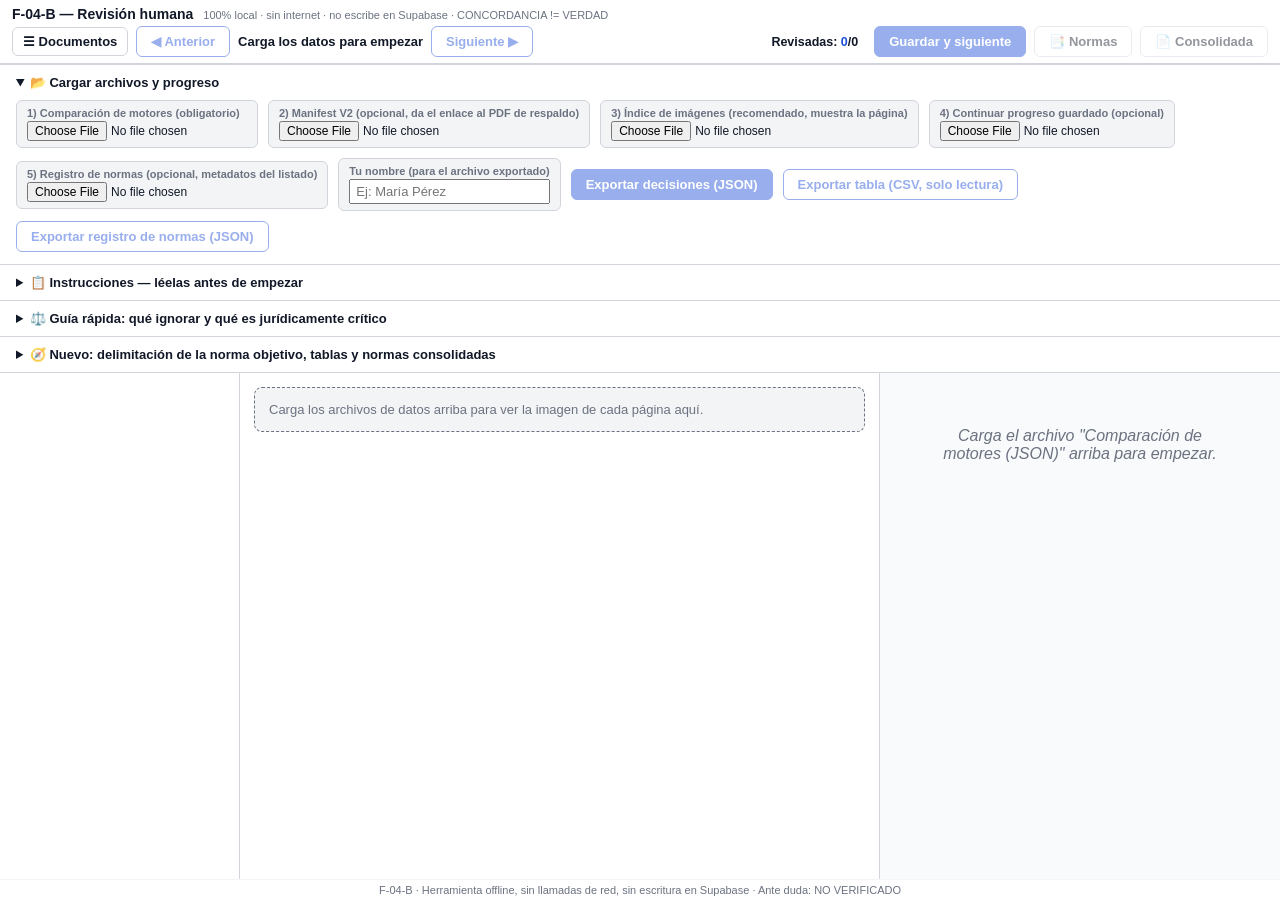
<file: herramientas/f04b_revision_humana.html>
<!DOCTYPE html>
<html lang="es">
<head>
<meta charset="UTF-8">
<meta name="viewport" content="width=device-width, initial-scale=1.0">
<title>F-04-B — Revisión humana (golden) — SOLO LECTURA / SIN INTERNET</title>
<style>
  :root {
    --azul: #1d4ed8;
    --azul-claro: #eff6ff;
    --verde: #15803d;
    --verde-claro: #f0fdf4;
    --rojo: #b91c1c;
    --rojo-claro: #fef2f2;
    --gris: #6b7280;
    --gris-claro: #f3f4f6;
    --borde: #d1d5db;
    --texto: #111827;
    --amarillo-claro: #fffbeb;
    --amarillo: #92400e;
    --fuente-cajas: 12px;
  }
  * { box-sizing: border-box; }
  html, body { height: 100%; margin: 0; }
  body {
    display: flex; flex-direction: column; overflow: hidden;
    font-family: -apple-system, Segoe UI, Roboto, Arial, sans-serif;
    color: var(--texto);
    background: #f9fafb;
  }
  pre, textarea, code, .mono { font-family: Consolas, "Courier New", monospace; }
  button {
    cursor: pointer; border: 1px solid var(--azul); background: var(--azul);
    color: white; padding: 7px 14px; border-radius: 6px; font-size: 13px; font-weight: 600;
    white-space: nowrap;
  }
  button.secundario { background: white; color: var(--azul); }
  button.gris { background: white; color: var(--texto); border-color: var(--borde); }
  button:disabled { opacity: 0.45; cursor: not-allowed; }
  button:hover:not(:disabled) { filter: brightness(1.08); }

  /* ---------- Barra superior compacta (siempre visible) ---------- */
  header {
    flex: 0 0 auto; background: white; border-bottom: 2px solid var(--borde);
    padding: 6px 12px;
  }
  header .fila-titulo { display: flex; align-items: baseline; gap: 10px; margin-bottom: 4px; }
  header .fila-titulo .titulo-app { font-weight: 800; font-size: 14px; }
  header .fila-titulo .sub-app { color: var(--gris); font-size: 11px; }
  header .fila-nav { display: flex; flex-wrap: wrap; align-items: center; gap: 8px; }
  header .fila-nav .nav-doc-info { font-size: 13px; font-weight: 700; min-width: 160px; }
  header .fila-nav .separador-nav { flex: 1 1 auto; }
  header .fila-nav .progreso { font-size: 12.5px; font-weight: 600; }
  header .fila-nav .progreso .n { color: var(--azul); }
  header .fila-nav .estado-imagenes { font-size: 11.5px; color: var(--gris); }
  #btn-toggle-sidebar { padding: 6px 10px; }

  /* ---------- Paneles plegables (informacion secundaria) ---------- */
  details.panel {
    flex: 0 0 auto;
    background: white; border-bottom: 1px solid var(--borde);
    padding: 6px 16px;
    max-height: 40vh; overflow-y: auto;
  }
  details.panel > summary { cursor: pointer; font-weight: 700; font-size: 13px; padding: 4px 0; }
  details.panel table { width: 100%; border-collapse: collapse; margin-top: 8px; font-size: 13px; }
  details.panel table th, details.panel table td {
    border: 1px solid var(--borde); padding: 6px 8px; text-align: left; vertical-align: top;
  }
  details.panel table th { background: var(--gris-claro); }
  .critico { color: var(--rojo); font-weight: 700; }
  .no-critico { color: var(--verde); }
  .barra-carga { display: flex; flex-wrap: wrap; gap: 10px; align-items: center; padding: 6px 0; }
  .barra-carga .grupo {
    display: flex; flex-direction: column; gap: 2px;
    border: 1px solid var(--borde); border-radius: 6px; padding: 6px 10px;
    background: var(--gris-claro);
  }
  .barra-carga label { font-size: 11px; font-weight: 600; color: var(--gris); }
  .barra-carga input[type=file] { font-size: 12px; max-width: 220px; }
  .barra-carga input[type=text] { font-size: 13px; padding: 3px 5px; }

  /* ---------- Layout principal: sidebar | imagen | panel derecho ---------- */
  main.layout { flex: 1 1 auto; min-height: 0; display: flex; overflow: hidden; }

  #sidebar {
    flex: 0 0 240px; width: 240px; overflow-y: auto;
    border-right: 1px solid var(--borde); background: white;
  }
  #sidebar.colapsado { flex: 0 0 0; width: 0; overflow: hidden; border: none; }
  #sidebar .fila-doc {
    padding: 8px 10px; border-bottom: 1px solid var(--gris-claro); cursor: pointer;
    font-size: 12.5px; display: flex; gap: 8px; align-items: flex-start;
  }
  #sidebar .fila-doc:hover { background: var(--azul-claro); }
  #sidebar .fila-doc.activa { background: var(--azul-claro); border-left: 4px solid var(--azul); }
  #sidebar .punto {
    width: 10px; height: 10px; border-radius: 50%; margin-top: 3px; flex: 0 0 10px;
    background: var(--gris);
  }
  #sidebar .punto.revisada { background: var(--verde); }
  #sidebar .clave-doc { font-weight: 600; word-break: break-all; }
  #sidebar .badge-estado { font-size: 10.5px; color: var(--gris); display: block; margin-top: 2px; }

  #panel-imagen {
    flex: 0 0 50%; max-width: 52%; min-width: 30%; height: 100%;
    display: flex; flex-direction: column; background: white; border-right: 1px solid var(--borde);
  }
  #panel-imagen .controles-imagen {
    flex: 0 0 auto; display: flex; flex-wrap: wrap; gap: 8px; align-items: center;
    background: var(--azul-claro); padding: 6px 10px; font-size: 12.5px;
  }
  #panel-imagen .controles-imagen button { padding: 4px 10px; font-size: 12px; }
  #panel-imagen .nivel-zoom { font-weight: 700; min-width: 42px; text-align: center; }
  #panel-imagen .contenedor-scroll-imagen {
    flex: 1 1 auto; overflow: auto; background: #52525b; text-align: center; padding: 10px;
  }
  #panel-imagen .contenedor-scroll-imagen img { display: inline-block; max-width: none; }
  .sin-imagen-aviso {
    border: 1px dashed var(--gris); border-radius: 8px; padding: 14px; margin: 14px;
    color: var(--gris); font-size: 13px; background: var(--gris-claro);
  }

  #panel-derecho { flex: 1 1 50%; min-width: 30%; height: 100%; overflow-y: auto; padding: 14px 16px 0 16px; }
  #panel-derecho .vacio { color: var(--gris); font-style: italic; padding: 40px; text-align: center; }
  .cabecera-pagina h2 { margin: 0 0 4px 0; font-size: 16px; }
  .meta-linea { font-size: 12.5px; color: var(--gris); margin-bottom: 4px; }
  .meta-linea a { color: var(--azul); }
  .badges { display: flex; flex-wrap: wrap; gap: 6px; margin: 6px 0 12px 0; }
  .badge {
    display: inline-block; padding: 2px 9px; border-radius: 999px; font-size: 11.5px; font-weight: 700;
    border: 1px solid var(--borde); background: var(--gris-claro);
  }
  .badge.estado-CONCORDANCIA_AUTOMATICA_ALTA { background: var(--verde-claro); color: var(--verde); border-color: var(--verde); }
  .badge.estado-DISCREPANCIA_ENTRE_FUENTES { background: var(--rojo-claro); color: var(--rojo); border-color: var(--rojo); }
  .badge.estado-REQUIERE_REVISION_HUMANA { background: var(--amarillo-claro); color: var(--amarillo); border-color: var(--amarillo); }
  .badge.estado-COMPARACION_INCOMPLETA,
  .badge.estado-PDF_NO_DESCARGABLE,
  .badge.estado-PAGINA_FUERA_DEL_PDF { background: var(--gris-claro); color: var(--gris); }

  details.panel-interno {
    border: 1px solid var(--borde); border-radius: 8px; padding: 6px 10px; margin-bottom: 10px;
    background: #fffef7; font-size: 13px;
  }
  details.panel-interno > summary { cursor: pointer; font-weight: 700; padding: 4px 0; }
  details.panel-interno ul { margin: 4px 0 0 18px; padding: 0; }
  .tabla-pares { width: 100%; border-collapse: collapse; font-size: 12.5px; margin-top: 8px; }
  .tabla-pares th, .tabla-pares td { border: 1px solid var(--borde); padding: 5px 7px; text-align: left; }
  .tabla-pares th { background: var(--gris-claro); }
  .si-critico { color: var(--rojo); font-weight: 700; }

  #bloque-diferencias {
    border: 2px solid var(--rojo); background: var(--rojo-claro); border-radius: 8px;
    padding: 10px 12px; margin-bottom: 14px;
  }
  .titulo-diferencias { font-weight: 800; color: var(--rojo); margin-bottom: 6px; font-size: 13px; }
  .titulo-diferencias small { font-weight: 500; color: var(--texto); }
  .grupo-diferencia { margin: 4px 0; font-size: 12.5px; }
  .etiqueta-categoria { font-weight: 700; margin-right: 6px; }
  .chip-diferencia {
    background: white; color: var(--rojo); border: 1px solid var(--rojo); border-radius: 6px;
    padding: 2px 8px; font-size: 12px; font-weight: 600; display: inline-block; margin: 2px 4px 2px 0;
  }
  .sin-diferencias {
    border: 1px solid var(--verde); background: var(--verde-claro); color: var(--verde);
    border-radius: 8px; padding: 10px 12px; margin-bottom: 14px; font-size: 13px;
  }

  .fila-fuentes-titulo { display: flex; align-items: center; gap: 8px; margin: 6px 0; }
  .fila-fuentes-titulo label.etiqueta { margin: 0; }
  .ajuste-fuente { display: flex; align-items: center; gap: 4px; margin-left: auto; }
  .ajuste-fuente button { padding: 2px 9px; font-size: 12px; }
  .grid-fuentes { display: grid; grid-template-columns: 1fr 1fr; gap: 10px; margin-bottom: 14px; }
  @media (max-width: 900px) { .grid-fuentes { grid-template-columns: 1fr; } }
  .caja-texto { border: 1px solid var(--borde); border-radius: 8px; overflow: hidden; background: white; }
  .caja-texto .cabecera-caja {
    display: flex; justify-content: space-between; align-items: center;
    background: var(--gris-claro); padding: 5px 9px; font-size: 12.5px; font-weight: 700;
  }
  .caja-texto .cabecera-caja button { padding: 3px 8px; font-size: 11px; }
  .caja-texto pre {
    margin: 0; padding: 8px 9px; max-height: 260px; overflow: auto; font-size: var(--fuente-cajas);
    white-space: pre-wrap; word-break: break-word;
  }
  .caja-texto .vacio-motor { color: var(--gris); font-style: italic; padding: 8px 9px; font-size: 12px; }

  .bloque-decision {
    border: 2px solid var(--azul); border-radius: 8px; padding: 12px; background: var(--azul-claro);
    margin-bottom: 14px;
  }
  .bloque-decision .opcion { display: block; margin: 6px 0; font-size: 13.5px; }
  .bloque-decision .opcion small { color: var(--gris); display: block; margin-left: 24px; }
  textarea#golden_text { width: 100%; min-height: 140px; font-size: 13px; padding: 8px; border: 1px solid var(--borde); border-radius: 6px; }
  textarea#observaciones { width: 100%; min-height: 50px; font-size: 13px; padding: 8px; border: 1px solid var(--borde); border-radius: 6px; }
  label.etiqueta { font-weight: 700; font-size: 13px; display: block; margin: 10px 0 4px 0; }
  .aviso-vacio-golden { color: var(--amarillo); font-size: 12.5px; margin-top: 4px; }

  #barra-pie-derecho {
    position: sticky; bottom: 0; left: 0; right: 0;
    background: white; border-top: 2px solid var(--azul);
    margin: 14px -16px 0 -16px; padding: 10px 16px;
    display: flex; gap: 10px; align-items: center; flex-wrap: wrap;
  }

  footer { flex: 0 0 auto; text-align: center; color: var(--gris); font-size: 11px; padding: 4px; background: white; border-top: 1px solid var(--gris-claro); }

  @media (max-width: 1200px) {
    body { overflow: auto; height: auto; }
    main.layout { flex-direction: column; height: auto; overflow: visible; }
    #sidebar { flex: 0 0 auto; width: auto; height: 180px; }
    #sidebar.colapsado { height: 0; }
    #panel-imagen { flex: 0 0 auto; max-width: 100%; height: 60vh; border-right: none; border-bottom: 1px solid var(--borde); }
    #panel-derecho { flex: 1 1 auto; height: auto; overflow-y: visible; }
  }

  /* ---------- F-04-B.3: delimitación de norma / segmentación / tablas / normas / consolidada ---------- */
  .panel-seccion {
    border: 1px solid var(--borde); border-radius: 8px; padding: 10px 12px; margin-bottom: 14px; background: white;
  }
  .panel-seccion > .titulo-seccion { font-weight: 800; font-size: 13.5px; margin-bottom: 8px; display: flex; align-items: center; gap: 8px; }
  .panel-seccion .ayuda { font-weight: 500; color: var(--gris); font-size: 11.5px; }
  select.select-clasificacion, select.select-tabla, input.input-corto {
    font-size: 13px; padding: 4px 6px; border: 1px solid var(--borde); border-radius: 6px;
  }
  .fila-campo { display: flex; flex-wrap: wrap; gap: 10px; align-items: center; margin: 6px 0; }
  .fila-campo > label { font-size: 12.5px; font-weight: 600; color: var(--gris); display: flex; flex-direction: column; gap: 3px; }
  .badge-clasificacion {
    display: inline-block; padding: 2px 9px; border-radius: 999px; font-size: 11.5px; font-weight: 700;
    border: 1px solid var(--azul); background: var(--azul-claro); color: var(--azul);
  }
  .badge-multinorma { border-color: var(--amarillo); background: var(--amarillo-claro); color: var(--amarillo); }
  .badge-sin-contenido { border-color: var(--gris); background: var(--gris-claro); color: var(--gris); }
  .aviso-multinorma {
    border: 1px solid var(--amarillo); background: var(--amarillo-claro); color: var(--amarillo);
    border-radius: 8px; padding: 8px 10px; margin: 8px 0; font-size: 12.5px;
  }
  textarea.excluido { border-color: var(--gris); background: #fafafa; }
  textarea.campo-chico { width: 100%; min-height: 44px; font-size: 12.5px; padding: 6px; border: 1px solid var(--borde); border-radius: 6px; }
  .grid-segmentacion { display: grid; grid-template-columns: 1fr; gap: 8px; }
  .cabecera-caja .fila-botones-caja { display: flex; gap: 4px; }
  .cabecera-caja .fila-botones-caja button { padding: 3px 7px; font-size: 10.5px; }
  label.chk-linea { font-weight: 600; font-size: 12.5px; display: flex; align-items: center; gap: 6px; margin: 6px 0; }

  /* tablas */
  .contenedor-tabla { border: 1px solid var(--borde); border-radius: 8px; padding: 8px; margin-bottom: 12px; background: #fcfcfd; }
  .cabecera-tabla-meta { display: flex; flex-wrap: wrap; gap: 8px; align-items: center; margin-bottom: 6px; }
  .cabecera-tabla-meta input, .cabecera-tabla-meta select { font-size: 12px; padding: 3px 5px; border: 1px solid var(--borde); border-radius: 5px; }
  .cabecera-tabla-meta input.input-table-id { width: 110px; }
  .cabecera-tabla-meta input.input-parte { width: 55px; }
  .barra-herramientas-tabla { display: flex; flex-wrap: wrap; gap: 6px; margin: 6px 0 8px 0; }
  .barra-herramientas-tabla button { padding: 4px 8px; font-size: 11.5px; }
  .scroll-tabla-editable { overflow: auto; max-width: 100%; }
  table.tabla-editable { border-collapse: collapse; font-size: 12.5px; }
  table.tabla-editable td.celda-editable, table.tabla-editable th.celda-editable {
    border: 1px solid var(--borde); padding: 2px; vertical-align: top; position: relative; min-width: 90px;
  }
  table.tabla-editable th.celda-editable, table.tabla-editable td.celda-editable.es-encabezado { background: var(--azul-claro); }
  table.tabla-editable .celda-hueco { border: 1px dashed var(--rojo); background: var(--rojo-claro); min-width: 40px; }
  .entrada-celda {
    width: 100%; min-width: 88px; min-height: 30px; border: none; resize: vertical; font-size: 12.5px;
    font-family: inherit; padding: 14px 4px 3px 18px; background: transparent;
  }
  .entrada-celda:focus { outline: 2px solid var(--azul); background: white; }
  .chk-celda { position: absolute; top: 2px; left: 2px; z-index: 2; }
  .fila-notas-tabla { margin-top: 6px; }
  .fila-notas-tabla textarea { width: 100%; min-height: 34px; font-size: 12px; padding: 5px; border: 1px solid var(--borde); border-radius: 6px; }
  .sin-tablas-pagina { color: var(--gris); font-style: italic; font-size: 12.5px; padding: 6px 0; }

  /* vistas de pantalla completa (Normas / Consolidada) */
  .vista-overlay { flex: 1 1 auto; min-height: 0; overflow-y: auto; background: white; padding: 14px 18px; }
  .barra-vista { display: flex; align-items: center; gap: 10px; margin-bottom: 12px; flex-wrap: wrap; }
  .barra-vista h2 { margin: 0; font-size: 16px; flex: 1 1 auto; }
  table.tabla-normas { width: 100%; border-collapse: collapse; font-size: 12.5px; }
  table.tabla-normas th, table.tabla-normas td { border: 1px solid var(--borde); padding: 6px 7px; text-align: left; vertical-align: top; }
  table.tabla-normas th { background: var(--gris-claro); position: sticky; top: 0; }
  table.tabla-normas input, table.tabla-normas select, table.tabla-normas textarea {
    width: 100%; font-size: 12px; padding: 3px 4px; border: 1px solid var(--borde); border-radius: 4px; font-family: inherit;
  }
  table.tabla-normas tr.fila-norma:hover { background: var(--azul-claro); }
  .barra-progreso-norma { background: var(--gris-claro); border-radius: 999px; overflow: hidden; height: 8px; width: 100px; }
  .barra-progreso-norma > div { background: var(--verde); height: 100%; }
  .estado-select.PENDIENTE { color: var(--gris); }
  .estado-select.EN_PROCESO { color: var(--azul); }
  .estado-select.REQUIERE_REVISION { color: var(--amarillo); }
  .estado-select.VALIDADO, .estado-select.FINALIZADO { color: var(--verde); }
  .caja-consolidada {
    border: 1px solid var(--borde); border-radius: 8px; padding: 10px; background: #fdfdfd; white-space: pre-wrap;
    font-family: Consolas, "Courier New", monospace; font-size: 12.5px; max-height: 60vh; overflow: auto;
  }
  .aviso-copiado { color: var(--verde); font-weight: 700; font-size: 12px; margin-left: 8px; }
  .selector-norma { font-size: 13px; padding: 4px 8px; border: 1px solid var(--borde); border-radius: 6px; }
  .tabla-reconstruida-parte { border: 1px dashed var(--borde); border-radius: 6px; padding: 6px; margin: 6px 0; }
</style>
</head>
<body>

<header>
  <div class="fila-titulo">
    <span class="titulo-app">F-04-B — Revisión humana</span>
    <span class="sub-app">100% local · sin internet · no escribe en Supabase · CONCORDANCIA != VERDAD</span>
  </div>
  <div class="fila-nav">
    <button id="btn-toggle-sidebar" class="gris" title="Mostrar/ocultar lista de documentos">☰ Documentos</button>
    <button id="btn-anterior" class="secundario" disabled>◀ Anterior</button>
    <span class="nav-doc-info" id="nav-doc-info">Carga los datos para empezar</span>
    <button id="btn-siguiente" class="secundario" disabled>Siguiente ▶</button>
    <span class="separador-nav"></span>
    <span class="progreso">Revisadas: <span class="n" id="contador-revisadas">0</span>/<span id="contador-total">0</span></span>
    <span class="estado-imagenes" id="estado-imagenes"></span>
    <button id="btn-guardar-nav" disabled>Guardar y siguiente</button>
    <button id="btn-ver-normas" class="gris" disabled title="Administrar el listado de normas">📑 Normas</button>
    <button id="btn-ver-consolidada" class="gris" disabled title="Ver el golden consolidado de una norma">📄 Consolidada</button>
  </div>
</header>

<details class="panel" id="panel-carga" open>
  <summary>📂 Cargar archivos y progreso</summary>
  <div class="barra-carga">
    <div class="grupo">
      <label>1&#41; Comparación de motores (obligatorio)</label>
      <input type="file" id="input-comparacion" accept=".json">
    </div>
    <div class="grupo">
      <label>2&#41; Manifest V2 (opcional, da el enlace al PDF de respaldo)</label>
      <input type="file" id="input-manifest" accept=".json">
    </div>
    <div class="grupo">
      <label>3&#41; Índice de imágenes (recomendado, muestra la página)</label>
      <input type="file" id="input-indice-imagenes" accept=".json">
    </div>
    <div class="grupo">
      <label>4&#41; Continuar progreso guardado (opcional)</label>
      <input type="file" id="input-progreso" accept=".json">
    </div>
    <div class="grupo">
      <label>5&#41; Registro de normas (opcional, metadatos del listado)</label>
      <input type="file" id="input-normas" accept=".json">
    </div>
    <div class="grupo">
      <label>Tu nombre (para el archivo exportado)</label>
      <input type="text" id="nombre-revisor" placeholder="Ej: María Pérez">
    </div>
    <button id="btn-exportar-json" disabled>Exportar decisiones (JSON)</button>
    <button id="btn-exportar-csv" class="secundario" disabled>Exportar tabla (CSV, solo lectura)</button>
    <button id="btn-exportar-normas" class="secundario" disabled>Exportar registro de normas (JSON)</button>
  </div>
</details>

<details class="panel" id="panel-instrucciones">
  <summary>📋 Instrucciones — léelas antes de empezar</summary>
  <p><strong>Qué es esto:</strong> por cada página de la muestra, el sistema ya extrajo el texto con 4 fuentes distintas
  (lo que ya estaba guardado, y 3 lecturas frescas: PyMuPDF, pdfplumber y Tesseract/OCR). Ninguna de esas 4 fuentes se
  considera "la verdad" todavía. Tu trabajo es decidir, mirando la imagen de la página a la izquierda, cuál de esas 4 es
  correcta &mdash;o si ninguna lo es, escribir tú el texto correcto&mdash; y dejar ese texto como <code>golden_text</code>: la
  transcripción validada por un humano.</p>
  <p><strong>Pasos por cada página:</strong></p>
  <ol>
    <li>La imagen de la página permanece siempre visible a la izquierda mientras trabajas a la derecha &mdash;no hace
      falta desplazarte para volver a verla. Usa "+"/"−" para acercar o alejar, "Ajustar ancho"/"100%" para cambiar el
      encuadre, o "Abrir imagen a tamaño completo" para verla al máximo detalle en una pestaña nueva.</li>
    <li>Lee las 4 cajas de texto (guardado, PyMuPDF, pdfplumber, Tesseract) y compáralas contra la imagen.</li>
    <li>Revisa el bloque rojo "DIFERENCIAS A REVISAR": marca en qué NO coinciden los motores en los puntos jurídicamente
      más sensibles. Es una ayuda para saber dónde mirar con más cuidado &mdash;no es una verificación.</li>
    <li>Marca una decisión y ajusta el texto en <code>golden_text</code> hasta que sea exactamente lo que dice la imagen.</li>
    <li>Haz clic en "Guardar y siguiente" (arriba o al pie del panel derecho). Avanza automáticamente a la página
      siguiente.</li>
  </ol>
  <p><strong>Las 5 decisiones posibles:</strong></p>
  <ul>
    <li><b>CORRECTO_ALMACENADO</b>: el texto que YA estaba guardado en el sistema es correcto tal cual está.</li>
    <li><b>CORRECTO_PYMUPDF</b>: el texto de PyMuPDF es correcto tal cual está.</li>
    <li><b>CORRECTO_PDFPLUMBER</b>: el texto de pdfplumber es correcto tal cual está.</li>
    <li><b>CORRECTO_TESSERACT</b>: el texto de Tesseract (OCR) es correcto tal cual está.</li>
    <li><b>NINGUNO_TRANSCRIBIR_MANUAL</b>: ninguna de las 4 fuentes es correcta tal cual &mdash;tuviste que escribir o
      corregir el texto tú misma/o.</li>
  </ul>
  <p>Cada caja de texto tiene un botón "Usar como golden": solo copia el texto como punto de partida para que lo
  edites, <u>no marca ninguna decisión por sí solo</u>. La decisión siempre la eliges tú a mano, aparte.</p>
  <p><strong>Guardar tu trabajo &mdash; muy importante:</strong> este archivo HTML puede o no recordar tu avance si cierras
  el navegador. La única forma <u>garantizada</u> de no perder tu trabajo es hacer clic en <b>"Exportar decisiones
  (JSON)"</b> y guardar ese archivo. Si vuelves otro día, vuelve a cargar los archivos 1-3 igual que la primera vez, y
  además carga en el punto <b>4) Continuar progreso guardado</b> el último JSON que exportaste.</p>
  <p><strong>Cuando termines (o para entregar un avance parcial):</strong> exporta el JSON y envíalo &mdash;adjúntalo en tu
  próxima conversación con Claude, o por el medio que hayan acordado&mdash; para calcular las métricas de error contra tu
  revisión (golden).</p>
</details>

<details class="panel" id="panel-guia-diferencias">
  <summary>⚖️ Guía rápida: qué ignorar y qué es jurídicamente crítico</summary>
  <table>
    <tr><th>Diferencia</th><th>¿Qué hacer?</th></tr>
    <tr><td>Tildes/acentos</td><td class="no-critico">Ignorar si la palabra se reconoce igual. No es crítico.</td></tr>
    <tr><td>Espacios de más o de menos</td><td class="no-critico">Ignorar. No es crítico.</td></tr>
    <tr><td>Saltos de línea en un lugar distinto</td><td class="no-critico">Ignorar dónde corta la línea; importa el orden de las palabras, no el layout.</td></tr>
    <tr><td>Encabezados / pies de página</td><td>Inclúyelos tal cual aparecen en el PDF si tienes dudas &mdash;es más
      seguro incluir de más. <span class="critico">Es CRÍTICO</span> solo si el encabezado o pie contiene un número de
      norma o una fecha oficial que no aparece en ningún otro lugar de la página.</td></tr>
    <tr><td>Números de artículo, numeral, inciso, literal</td><td class="critico">CRÍTICO. Un dígito distinto apunta a
      una disposición legal distinta.</td></tr>
    <tr><td>Fechas</td><td class="critico">CRÍTICO. Un día, mes o año distinto cambia la vigencia de la norma.</td></tr>
    <tr><td>Porcentajes</td><td class="critico">CRÍTICO.</td></tr>
    <tr><td>Números de norma (Ley, D.S., D.L., D.U., R.M., R.D., R.S. + número/año)</td><td class="critico">CRÍTICO. Un
      dígito distinto es una norma completamente distinta.</td></tr>
    <tr><td>Montos en soles (S/.) y plazos en días</td><td class="critico">CRÍTICO.</td></tr>
    <tr><td>Dosis, concentraciones, medidas (mg, mL, %, °C)</td><td class="critico">CRÍTICO &mdash;puede ser un riesgo
      sanitario directo, no solo documental.</td></tr>
    <tr><td>Verbos como DEROGA / MODIFICA / SUSTITUYE / INCORPORA / EXONERA / SUSPENDE, y la palabra "NO" justo antes de ellos</td>
      <td class="critico">EXTREMADAMENTE CRÍTICO. "Deróguese" y "NO deróguese" son efectos legales opuestos, aunque
      ningún número haya cambiado. Lee esta parte con el máximo cuidado.</td></tr>
    <tr><td>Tablas (filas y columnas)</td><td class="critico">CRÍTICO. Ningún motor automático verifica si una fila o
      columna quedó bien ubicada &mdash;siempre léela contra la imagen, celda por celda, antes de aceptar cualquier
      candidato.</td></tr>
    <tr><td>Firmas y sellos</td><td>No se pueden transcribir con certeza como texto. Anota en "observaciones" algo como
      "firma/sello no verificable por texto" &mdash;no lo marques como un error de transcripción.</td></tr>
  </table>
</details>

<details class="panel" id="panel-instrucciones-golden">
  <summary>🧭 Nuevo: delimitación de la norma objetivo, tablas y normas consolidadas</summary>
  <p><strong>Norma objetivo vs. página física:</strong> una página puede traer el final de una norma anterior, el
  inicio/fin de la norma objetivo y el inicio de otra norma, todo junto. El <code>golden_text</code> debe contener
  <u>exclusivamente</u> lo que pertenece a la norma objetivo. Usa el bloque "Clasificación de la página y delimitación
  de la norma" para: (1) elegir la clasificación de la página, (2) si es MULTINORMA o tiene contenido ajeno, copiar a
  <code>excluded_text</code> lo que NO pertenece (queda como evidencia, nunca se borra), y (3) anotar opcionalmente el
  texto exacto donde empieza/termina la norma objetivo en esa página.</p>
  <p><strong>Tablas:</strong> si la página tiene tablas, ábrelas en el bloque "Tablas de la página" y usa el editor
  visual (agregar/eliminar filas y columnas, unir/separar celdas marcando sus casillas, marcar encabezado/dato) &mdash;
  nunca necesitas escribir JSON a mano, la estructura se genera sola. Marca cada tabla como
  <code>TABLA_NORMA_OBJETIVO</code> o <code>TABLA_NORMA_AJENA</code>. Si una tabla continúa en otra página, ponle el
  mismo <code>table_id</code> (por ejemplo <code>TAB_003</code>) y numera <code>parte</code> 1, 2, 3&hellip;</p>
  <p><strong>ERROR_ORDEN_COLUMNAS:</strong> si el motor mezcló el orden de columnas del periódico (leyó
  izquierda-derecha-izquierda-derecha línea por línea en vez de columna izquierda completa y luego columna derecha),
  marca la casilla correspondiente y corrige el orden manualmente en <code>golden_text</code>.</p>
  <p><strong>Listado de normas (botón "📑 Normas"):</strong> agrupa automáticamente las páginas cargadas por norma
  (<code>document_key</code>) y te deja completar los datos que el sistema no puede inferir solo (tipo de norma,
  número, año, sector, título, estado, observaciones). Ahí ves de un vistazo cuántas páginas están revisadas,
  pendientes o marcadas como multinorma, y cuántas tablas hay detectadas/validadas por norma.</p>
  <p><strong>Norma consolidada (botón "📄 Consolidada"):</strong> une, en el orden correcto de páginas, únicamente los
  <code>golden_text</code> que pertenecen a la norma objetivo elegida &mdash;nunca normas anteriores/posteriores,
  encabezados editoriales ni firma digital de Editora Perú&mdash; y reconstruye ahí mismo las tablas que compartan un
  mismo <code>table_id</code> en el orden de sus partes.</p>
  <p><strong>Copiar contexto para ChatGPT:</strong> dentro de cada página, el botón "📋 Copiar contexto para ChatGPT"
  arma automáticamente un texto con la norma objetivo, el PDF, la página, la clasificación, la extracción
  correspondiente, la advertencia de multinorma si aplica, las tablas detectadas y la instrucción de validación, listo
  para pegar en una conversación con ChatGPT como segunda opinión.</p>
</details>

<main class="layout">
  <div id="sidebar"></div>

  <div id="panel-imagen">
    <div class="sin-imagen-aviso" id="aviso-sin-imagen-inicial">Carga los archivos de datos arriba para ver la imagen de cada página aquí.</div>
  </div>

  <div id="panel-derecho"><div class="vacio">Carga el archivo "Comparación de motores (JSON)" arriba para empezar.</div></div>
</main>

<div id="vista-normas" class="vista-overlay" style="display:none"></div>
<div id="vista-consolidada" class="vista-overlay" style="display:none"></div>

<footer>
  F-04-B · Herramienta offline, sin llamadas de red, sin escritura en Supabase · Ante duda: NO VERIFICADO
</footer>

<script>
(function () {
  "use strict";

  var ESTADOS_LABEL = {
    CONCORDANCIA_AUTOMATICA_ALTA: "Concordancia automática alta",
    DISCREPANCIA_ENTRE_FUENTES: "Discrepancia entre fuentes",
    REQUIERE_REVISION_HUMANA: "Requiere revisión humana",
    COMPARACION_INCOMPLETA: "Comparación incompleta",
    PDF_NO_DESCARGABLE: "PDF no descargable (en la corrida automática)",
    PAGINA_FUERA_DEL_PDF: "Página fuera de rango (en la corrida automática)"
  };
  var PARES_LABEL = {
    embedded_pymupdf_vs_embedded_pdfplumber: "PyMuPDF vs pdfplumber (misma capa embebida)",
    embedded_vs_render_tesseract: "Capa embebida vs render Tesseract",
    stored_vs_embedded: "Guardado vs capa embebida fresca",
    stored_vs_render_tesseract: "Guardado vs render Tesseract fresco",
    tesseract_reproducibility: "Reproducibilidad Tesseract (mismo motor que el guardado)"
  };
  var CAMPOS_PARES = ["embedded_pymupdf_vs_embedded_pdfplumber", "embedded_vs_render_tesseract",
    "stored_vs_embedded", "stored_vs_render_tesseract", "tesseract_reproducibility"];
  var DECISIONES = [
    ["CORRECTO_ALMACENADO", "El texto YA GUARDADO es correcto tal cual."],
    ["CORRECTO_PYMUPDF", "El texto de PyMuPDF es correcto tal cual."],
    ["CORRECTO_PDFPLUMBER", "El texto de pdfplumber es correcto tal cual."],
    ["CORRECTO_TESSERACT", "El texto de Tesseract (OCR) es correcto tal cual."],
    ["NINGUNO_TRANSCRIBIR_MANUAL", "Ninguno es correcto tal cual: transcribo/corrijo yo mismo/a."]
  ];
  var CLAVE_LOCALSTORAGE = "f04b_revision_progreso_v1";

  var NIVELES_ZOOM = [0.5, 0.75, 1, 1.5, 2, 3, 4];
  var ANCHO_BASE_IMAGEN_PX = 800;
  var TAMANOS_FUENTE = [11, 12, 13, 14, 16, 18];

  var CATEGORIA_LABEL = {
    verbo_normativo: "Verbo normativo (DEROGA/MODIFICA/SUSTITUYE/INCORPORA/EXONERA/NO)",
    referencia_normativa: "Número de norma",
    articulo: "Artículo",
    numeral: "Numeral / inciso",
    fecha: "Fecha",
    anio: "Año",
    porcentaje: "Porcentaje",
    monto: "Monto (S/.)",
    plazo: "Plazo (días)",
    medida: "Dosis / medida"
  };
  var ORDEN_CATEGORIAS = ["verbo_normativo", "referencia_normativa", "articulo", "numeral",
    "fecha", "anio", "porcentaje", "monto", "plazo", "medida"];
  var RE_ERROR_TOKEN = /^(\w+):\s*(.*?)\s*->\s*(.*)$/;

  // ---------- F-04-B.3: clasificación de página / segmentación / tablas / normas ----------
  var CLASIFICACION_PAGINA = [
    ["", "(sin clasificar todavía)"],
    ["NORMA_OBJETIVO_COMPLETA", "La norma objetivo ocupa toda la página"],
    ["CONTINUACION_NORMA_OBJETIVO", "Continuación de la norma objetivo (viene de una página anterior)"],
    ["PDF_CONTIENE_NORMA_EN_MULTINORMA", "MULTINORMA: la página mezcla la norma objetivo con otra(s) norma(s)"],
    ["SIN_CONTENIDO_NORMA_OBJETIVO", "Esta página NO tiene contenido de la norma objetivo"],
    ["ANEXO_NORMA_OBJETIVO", "Anexo de la norma objetivo"],
    ["TABLA_NORMA_OBJETIVO", "Página compuesta principalmente por tabla(s) de la norma objetivo"],
    ["OTRO", "Otro (explicar en observaciones)"]
  ];
  var CLASIFICACION_LABEL = {};
  CLASIFICACION_PAGINA.forEach(function (par) { CLASIFICACION_LABEL[par[0]] = par[1]; });
  var CLASIFICACIONES_SIN_GOLDEN = { SIN_CONTENIDO_NORMA_OBJETIVO: true, OTRO: true };
  var CLASIFICACIONES_MULTINORMA = { PDF_CONTIENE_NORMA_EN_MULTINORMA: true };

  var TABLA_PERTENECE = [
    ["TABLA_NORMA_OBJETIVO", "Pertenece a la norma objetivo"],
    ["TABLA_NORMA_AJENA", "Pertenece a otra norma (ajena) — no va en el golden"]
  ];
  var TABLA_PERTENECE_LABEL = { TABLA_NORMA_OBJETIVO: "Tabla de la norma objetivo", TABLA_NORMA_AJENA: "Tabla ajena (excluida)" };

  var ESTADOS_NORMA = ["PENDIENTE", "EN_PROCESO", "REQUIERE_REVISION", "VALIDADO", "FINALIZADO"];

  var FUENTE_LABEL = { guardado: "Texto guardado (histórico)", pymupdf: "PyMuPDF", pdfplumber: "pdfplumber", tesseract: "Tesseract (OCR)", manual: "Transcripción manual" };

  var INSTRUCCION_CHATGPT = "Compara la transcripción contra el PDF. Identifica exclusivamente el contenido " +
    "perteneciente a la norma objetivo. No corrijas la redacción jurídica. Conserva palabras, nombres, números, " +
    "signos y referencias exactamente como aparecen. Si la página contiene otra norma, exclúyela. Si existen tablas " +
    "de la norma objetivo, reconstruye también su estructura. Si pertenecen a otra norma, exclúyelas.";

  var RE_TABLE_ID = /^TAB_(\d+)$/;

  var paginas = [];          // arreglo de registros de F04_COMPARACION_MOTORES.json (.paginas)
  var manifestPorClave = {}; // clave -> fila del manifest V2
  var indicePorClave = {};   // clave -> {archivo_imagen, estado} de F04B_INDICE_IMAGENES.json
  var decisiones = {};       // clave -> {decision, golden_text, observaciones, revisado_en, clasificacion_pagina, ...}
  var normasMeta = {};       // document_key -> {tipo_norma, numero, anio, sector, titulo, estado, observaciones, ...}
  var claveActual = null;
  var cambiosSinExportar = false;
  var zoomActualIdx = NIVELES_ZOOM.indexOf(1);
  var anchoAjustado = false; // true = "ajustar ancho" (100% del contenedor) en vez de ancho fijo por zoom
  var tamanoFuenteIdx = TAMANOS_FUENTE.indexOf(12);
  var vistaActual = "revision"; // "revision" | "normas" | "consolidada"
  var celdaEnfocada = null;    // {k, tablaIdx, row, col} — última celda de tabla enfocada, para que la barra de herramientas sepa sobre cuál actuar
  var CLAVE_LOCALSTORAGE_NORMAS = "f04b_normas_meta_v1";

  function clave(docKey, pageNumber) { return docKey + "::" + pageNumber; }
  function escapeHtml(s) {
    return String(s == null ? "" : s).replace(/[&<>"']/g, function (c) {
      return { "&": "&amp;", "<": "&lt;", ">": "&gt;", '"': "&quot;", "'": "&#39;" }[c];
    });
  }

  // ---------- F-04-B.3: registro por página (con compatibilidad hacia atrás) ----------
  function registroVacioPagina() {
    return {
      decision: null, golden_text: "", observaciones: "", revisado_en: null, revisor: null, version: 0, historial: [],
      clasificacion_pagina: "", fuente_base: "",
      excluded_text: "", seg_anterior_excluido: "", seg_posterior_excluido: "",
      marcador_inicio_norma: "", marcador_fin_norma: "",
      error_orden_columnas: false,
      tablas: []
    };
  }

  function normalizarRegistroPagina(d) {
    // Un progreso exportado antes de F-04-B.3 no trae los campos nuevos: se completan con su valor
    // vacío por defecto, sin tocar los campos legados (decision/golden_text/observaciones/revisado_en).
    var out = Object.assign(registroVacioPagina(), d || {});
    out.tablas = Array.isArray(out.tablas) ? out.tablas : [];
    out.historial = Array.isArray(out.historial) ? out.historial : [];
    return out;
  }

  function obtenerRegistroPagina(k) {
    // A diferencia de normalizarRegistroPagina (usada al importar progreso), esta función NUNCA reemplaza
    // el objeto ya guardado en decisiones[k] por uno nuevo -solo completa los campos que falten, en el mismo
    // objeto- para que una referencia tomada antes (por ejemplo "var d = obtenerRegistroPagina(k)" en
    // renderDetalle) siga apuntando al registro real incluso si el editor de tablas lo consulta después.
    var actual = decisiones[k];
    if (!actual) { decisiones[k] = registroVacioPagina(); return decisiones[k]; }
    var base = registroVacioPagina();
    Object.keys(base).forEach(function (campo) {
      if (!(campo in actual)) actual[campo] = base[campo];
    });
    actual.tablas = Array.isArray(actual.tablas) ? actual.tablas : [];
    actual.historial = Array.isArray(actual.historial) ? actual.historial : [];
    return actual;
  }

  function siguienteTableIdSugerido() {
    var maxN = 0;
    Object.keys(decisiones).forEach(function (k) {
      (decisiones[k].tablas || []).forEach(function (t) {
        var m = RE_TABLE_ID.exec(t.table_id || "");
        if (m) maxN = Math.max(maxN, parseInt(m[1], 10));
      });
    });
    return "TAB_" + String(maxN + 1).padStart(3, "0");
  }

  function tableIdsExistentes() {
    var vistos = {};
    Object.keys(decisiones).forEach(function (k) {
      (decisiones[k].tablas || []).forEach(function (t) {
        if (t.table_id) vistos[t.table_id] = true;
      });
    });
    return Object.keys(vistos).sort();
  }

  // ---------- F-04-B.3: modelo de tabla editable (celdas con row/col/rowspan/colspan) ----------
  function celdaVacia(row, col, role) {
    return { row: row, col: col, rowspan: 1, colspan: 1, text: "", role: role || "data", bbox: null, confidence: null };
  }

  function nuevaTablaVacia(filasN, columnasN) {
    var celdas = [];
    for (var r = 0; r < filasN; r++) {
      for (var c = 0; c < columnasN; c++) celdas.push(celdaVacia(r, c, r === 0 ? "header" : "data"));
    }
    return { table_id: siguienteTableIdSugerido(), parte: 1, pertenece: "TABLA_NORMA_OBJETIVO", titulo: "", notas: "", celdas: celdas };
  }

  function dimensionesTabla(tabla) {
    var filas = 0, columnas = 0;
    (tabla.celdas || []).forEach(function (c) {
      filas = Math.max(filas, c.row + c.rowspan);
      columnas = Math.max(columnas, c.col + c.colspan);
    });
    return { filas: filas || 1, columnas: columnas || 1 };
  }

  function mapaOcupacion(tabla) {
    var mapa = {};
    (tabla.celdas || []).forEach(function (c) {
      for (var r = c.row; r < c.row + c.rowspan; r++) {
        for (var cc = c.col; cc < c.col + c.colspan; cc++) mapa[r + "," + cc] = c;
      }
    });
    return mapa;
  }

  function agregarFilaTabla(tabla, idx) {
    var dim = dimensionesTabla(tabla);
    idx = Math.max(0, Math.min(idx, dim.filas));
    tabla.celdas.forEach(function (c) {
      if (c.row < idx && c.row + c.rowspan > idx) { c.rowspan += 1; }
      else if (c.row >= idx) { c.row += 1; }
    });
    var ocupacion = mapaOcupacion(tabla);
    for (var col = 0; col < dim.columnas; col++) {
      if (!ocupacion[idx + "," + col]) tabla.celdas.push(celdaVacia(idx, col, "data"));
    }
  }

  function eliminarFilaTabla(tabla, idx) {
    var dim = dimensionesTabla(tabla);
    if (dim.filas <= 1) return false;
    tabla.celdas = tabla.celdas.reduce(function (acc, c) {
      if (c.row < idx && c.row + c.rowspan > idx) { acc.push(Object.assign({}, c, { rowspan: c.rowspan - 1 })); }
      else if (c.row === idx) { if (c.rowspan > 1) acc.push(Object.assign({}, c, { rowspan: c.rowspan - 1 })); }
      else if (c.row > idx) { acc.push(Object.assign({}, c, { row: c.row - 1 })); }
      else { acc.push(c); }
      return acc;
    }, []);
    return true;
  }

  function agregarColumnaTabla(tabla, idx) {
    var dim = dimensionesTabla(tabla);
    idx = Math.max(0, Math.min(idx, dim.columnas));
    tabla.celdas.forEach(function (c) {
      if (c.col < idx && c.col + c.colspan > idx) { c.colspan += 1; }
      else if (c.col >= idx) { c.col += 1; }
    });
    var ocupacion = mapaOcupacion(tabla);
    for (var row = 0; row < dim.filas; row++) {
      if (!ocupacion[row + "," + idx]) tabla.celdas.push(celdaVacia(row, idx, "data"));
    }
  }

  function eliminarColumnaTabla(tabla, idx) {
    var dim = dimensionesTabla(tabla);
    if (dim.columnas <= 1) return false;
    tabla.celdas = tabla.celdas.reduce(function (acc, c) {
      if (c.col < idx && c.col + c.colspan > idx) { acc.push(Object.assign({}, c, { colspan: c.colspan - 1 })); }
      else if (c.col === idx) { if (c.colspan > 1) acc.push(Object.assign({}, c, { colspan: c.colspan - 1 })); }
      else if (c.col > idx) { acc.push(Object.assign({}, c, { col: c.col - 1 })); }
      else { acc.push(c); }
      return acc;
    }, []);
    return true;
  }

  function unirCeldasTabla(tabla, celdasElegidas) {
    if (celdasElegidas.length < 2) return "Elige al menos 2 celdas para unir.";
    var minRow = Math.min.apply(null, celdasElegidas.map(function (c) { return c.row; }));
    var minCol = Math.min.apply(null, celdasElegidas.map(function (c) { return c.col; }));
    var maxRow = Math.max.apply(null, celdasElegidas.map(function (c) { return c.row + c.rowspan; }));
    var maxCol = Math.max.apply(null, celdasElegidas.map(function (c) { return c.col + c.colspan; }));
    var ocupacion = mapaOcupacion(tabla);
    var origenesEnRect = {};
    for (var r = minRow; r < maxRow; r++) {
      for (var c = minCol; c < maxCol; c++) {
        var origen = ocupacion[r + "," + c];
        if (!origen) return "La selección deja huecos: elige un rango rectangular completo.";
        if (origen.row < minRow || origen.col < minCol || origen.row + origen.rowspan > maxRow || origen.col + origen.colspan > maxCol) {
          return "La selección corta una celda ya combinada: agranda la selección para incluirla completa.";
        }
        origenesEnRect[origen.row + "," + origen.col] = origen;
      }
    }
    var origenes = Object.keys(origenesEnRect).map(function (kk) { return origenesEnRect[kk]; });
    var textoUnido = origenes
      .slice().sort(function (a, b) { return a.row - b.row || a.col - b.col; })
      .map(function (c) { return c.text || ""; }).filter(function (t) { return t.trim() !== ""; }).join(" ");
    var todosHeader = origenes.every(function (c) { return c.role === "header"; });
    var nueva = { row: minRow, col: minCol, rowspan: maxRow - minRow, colspan: maxCol - minCol, text: textoUnido, role: todosHeader ? "header" : "data", bbox: null, confidence: null };
    tabla.celdas = tabla.celdas.filter(function (c) { return origenes.indexOf(c) === -1; });
    tabla.celdas.push(nueva);
    return null;
  }

  function separarCeldaTabla(tabla, celda) {
    if (celda.rowspan <= 1 && celda.colspan <= 1) return "Esta celda ya es simple (1x1): no hay nada que separar.";
    for (var r = celda.row; r < celda.row + celda.rowspan; r++) {
      for (var c = celda.col; c < celda.col + celda.colspan; c++) {
        if (r === celda.row && c === celda.col) continue;
        tabla.celdas.push(celdaVacia(r, c, celda.role));
      }
    }
    celda.rowspan = 1; celda.colspan = 1;
    return null;
  }

  function guardarLocalStorageSeguro() {
    try {
      localStorage.setItem(CLAVE_LOCALSTORAGE, JSON.stringify({
        decisiones: decisiones,
        revisor: document.getElementById("nombre-revisor").value || ""
      }));
    } catch (e) {
      // Restricciones del navegador (file://, modo privado, cuota, etc.):
      // no es un error fatal, el respaldo real es la exportación explícita.
      console.warn("No se pudo guardar el respaldo local:", e);
    }
  }

  function leerLocalStorageSeguro() {
    try {
      var raw = localStorage.getItem(CLAVE_LOCALSTORAGE);
      return raw ? JSON.parse(raw) : null;
    } catch (e) {
      console.warn("No se pudo leer el respaldo local:", e);
      return null;
    }
  }

  function guardarNormasLocalStorageSeguro() {
    try {
      localStorage.setItem(CLAVE_LOCALSTORAGE_NORMAS, JSON.stringify(normasMeta));
    } catch (e) {
      console.warn("No se pudo guardar el respaldo local del registro de normas:", e);
    }
  }

  function leerNormasLocalStorageSeguro() {
    try {
      var raw = localStorage.getItem(CLAVE_LOCALSTORAGE_NORMAS);
      return raw ? JSON.parse(raw) : null;
    } catch (e) {
      console.warn("No se pudo leer el respaldo local del registro de normas:", e);
      return null;
    }
  }

  function metaNorma(documentKey) {
    if (!normasMeta[documentKey]) {
      normasMeta[documentKey] = { tipo_norma: "", numero: "", anio: "", sector: "", titulo: "", estado: "PENDIENTE", observaciones: "", paginas_totales_manual: null };
    }
    return normasMeta[documentKey];
  }

  window.addEventListener("beforeunload", function (e) {
    if (cambiosSinExportar) {
      e.preventDefault();
      e.returnValue = "";
    }
  });

  function ordenarParaMostrar(lista) {
    return lista.slice().sort(function (a, b) {
      if (a.document_key !== b.document_key) return a.document_key < b.document_key ? -1 : 1;
      return (a.page_number || 0) - (b.page_number || 0);
    });
  }

  function actualizarContadores() {
    document.getElementById("contador-total").textContent = paginas.length;
    var revisadas = 0;
    paginas.forEach(function (p) {
      var d = decisiones[clave(p.document_key, p.page_number)];
      if (d && d.decision) revisadas++;
    });
    document.getElementById("contador-revisadas").textContent = revisadas;
    var hayDatos = paginas.length > 0;
    document.getElementById("btn-exportar-json").disabled = !hayDatos;
    document.getElementById("btn-exportar-csv").disabled = !hayDatos;
    document.getElementById("btn-exportar-normas").disabled = !hayDatos;
    document.getElementById("btn-ver-normas").disabled = !hayDatos;
    document.getElementById("btn-ver-consolidada").disabled = !hayDatos;
    if (vistaActual === "normas" && hayDatos) renderVistaNormas();
    actualizarBotonesNav();
  }

  function actualizarBotonesNav() {
    var ordenadas = ordenarParaMostrar(paginas);
    var total = ordenadas.length;
    var idx = claveActual ? ordenadas.findIndex(function (p) { return clave(p.document_key, p.page_number) === claveActual; }) : -1;
    document.getElementById("btn-anterior").disabled = idx <= 0;
    document.getElementById("btn-siguiente").disabled = idx === -1 || idx >= total - 1;
    document.getElementById("btn-guardar-nav").disabled = idx === -1;
    var etiquetaNav = document.getElementById("nav-doc-info");
    if (idx !== -1) {
      var p = ordenadas[idx];
      etiquetaNav.textContent = p.document_key + " · página " + p.page_number + "  (" + (idx + 1) + "/" + total + ")";
    } else {
      etiquetaNav.textContent = total ? "Elige una página en la lista" : "Carga los datos para empezar";
    }
  }

  function renderSidebar() {
    var cont = document.getElementById("sidebar");
    cont.innerHTML = "";
    ordenarParaMostrar(paginas).forEach(function (p) {
      var k = clave(p.document_key, p.page_number);
      var d = decisiones[k];
      var fila = document.createElement("div");
      fila.className = "fila-doc" + (k === claveActual ? " activa" : "");
      fila.dataset.clave = k;
      var estadoLabel = ESTADOS_LABEL[p.estado] || p.estado || "sin estado";
      fila.innerHTML =
        '<div class="punto' + (d && d.decision ? " revisada" : "") + '"></div>' +
        '<div><span class="clave-doc">' + escapeHtml(p.document_key) + " · p." + escapeHtml(p.page_number) + '</span>' +
        '<span class="badge-estado">' + escapeHtml(estadoLabel) + '</span></div>';
      fila.addEventListener("click", function () { seleccionarPagina(k); });
      cont.appendChild(fila);
    });
  }

  function cajaTexto(id, titulo, texto) {
    var tieneTexto = texto != null && String(texto).trim() !== "";
    return (
      '<div class="caja-texto">' +
      '<div class="cabecera-caja"><span>' + escapeHtml(titulo) + '</span>' +
      (tieneTexto
        ? '<span class="fila-botones-caja">' +
          '<button type="button" class="secundario copiar-a-campo" data-fuente="' + id + '" data-destino="golden_text">Usar como golden</button>' +
          '<button type="button" class="gris copiar-a-campo" data-fuente="' + id + '" data-destino="excluded_text">Usar como excluido</button>' +
          '</span>'
        : "") +
      '</div>' +
      (tieneTexto
        ? '<pre>' + escapeHtml(texto) + '</pre>'
        : '<div class="vacio-motor">&mdash; sin texto útil &mdash;</div>') +
      '</div>'
    );
  }

  function filaParPares(nombreCampo, cmp) {
    if (!cmp) return "";
    var errores = (cmp.errores || []).slice(0, 3).join(" | ");
    return (
      "<tr><td>" + escapeHtml(PARES_LABEL[nombreCampo] || nombreCampo) + "</td>" +
      "<td>" + (cmp.legal_token_error_rate != null ? cmp.legal_token_error_rate : "&mdash;") + "</td>" +
      "<td>" + (cmp.cer != null ? cmp.cer : "&mdash;") + "</td>" +
      "<td>" + (cmp.wer != null ? cmp.wer : "&mdash;") + "</td>" +
      '<td class="' + (cmp.hay_error_juridico ? "si-critico" : "") + '">' + (cmp.hay_error_juridico ? "SÍ" : "No") + "</td>" +
      "<td>" + escapeHtml(errores) + "</td></tr>"
    );
  }

  function parsearErrorToken(s) {
    var m = RE_ERROR_TOKEN.exec(s);
    if (!m) return null;
    function limpiar(v) {
      v = (v || "").trim();
      if (v === "None") return null;
      if (v.length >= 2 && v[0] === "'" && v[v.length - 1] === "'") return v.slice(1, -1);
      return v;
    }
    return { categoria: m[1], esperado: limpiar(m[2]), obtenido: limpiar(m[3]) };
  }

  function extraerDiferenciasPriorizadas(p) {
    var vistos = {};
    var porCategoria = {};
    CAMPOS_PARES.forEach(function (campo) {
      var cmp = p[campo];
      if (!cmp || !cmp.errores) return;
      cmp.errores.forEach(function (s) {
        var e = parsearErrorToken(s);
        if (!e) return;
        var dedupeKey = e.categoria + "|" + e.esperado + "|" + e.obtenido;
        if (vistos[dedupeKey]) return;
        vistos[dedupeKey] = true;
        (porCategoria[e.categoria] = porCategoria[e.categoria] || []).push(e);
      });
    });
    return ORDEN_CATEGORIAS
      .filter(function (c) { return porCategoria[c] && porCategoria[c].length; })
      .map(function (c) { return { categoria: c, etiqueta: CATEGORIA_LABEL[c] || c, items: porCategoria[c] }; });
  }

  function renderBloqueDiferencias(p) {
    var grupos = extraerDiferenciasPriorizadas(p);
    if (!grupos.length) {
      return '<div class="sin-diferencias">✔ Sin diferencias de tokens jurídicos detectadas entre las fuentes ' +
        'disponibles para esta página. (Ayuda visual automática &mdash; no es una verificación.)</div>';
    }
    var html = '<div id="bloque-diferencias"><div class="titulo-diferencias">⚠ DIFERENCIAS A REVISAR ' +
      '<small>(ayuda visual, NO es una verificación)</small></div>';
    grupos.forEach(function (g) {
      html += '<div class="grupo-diferencia"><span class="etiqueta-categoria">' + escapeHtml(g.etiqueta) + ':</span>';
      g.items.forEach(function (it) {
        html += ' <span class="chip-diferencia">' + escapeHtml(it.esperado == null ? "∅" : it.esperado) +
          " &rarr; " + escapeHtml(it.obtenido == null ? "∅" : it.obtenido) + "</span>";
      });
      html += "</div>";
    });
    html += "</div>";
    return html;
  }

  function renderPanelImagen(p, k) {
    var m = manifestPorClave[k];
    var indiceImg = indicePorClave[k];
    var tieneImagen = indiceImg && indiceImg.estado === "RENDERIZADO_OK" && indiceImg.archivo_imagen;
    var cont = document.getElementById("panel-imagen");

    if (!tieneImagen) {
      cont.innerHTML = '<div class="sin-imagen-aviso">⚠ No hay imagen disponible para esta página' +
        (indiceImg && indiceImg.estado ? " (motivo: " + escapeHtml(indiceImg.estado) + ")" : " (carga el archivo del punto 3, \"Índice de imágenes\", si aún no lo hiciste)") +
        (m && m.pdf_url ? '. Usa el enlace de respaldo: <a href="' + escapeHtml(m.pdf_url) + '" target="_blank" rel="noopener">Abrir PDF</a> y ubica la página ' + escapeHtml(p.page_number) + "." : ".") +
        "</div>";
      return;
    }

    cont.innerHTML =
      '<div class="controles-imagen">' +
      '<button type="button" class="secundario" id="btn-zoom-menos" title="Alejar">&minus;</button>' +
      '<span class="nivel-zoom" id="nivel-zoom-actual"></span>' +
      '<button type="button" class="secundario" id="btn-zoom-mas" title="Acercar">+</button>' +
      '<button type="button" class="gris" id="btn-ajustar-ancho">Ajustar ancho</button>' +
      '<button type="button" class="gris" id="btn-zoom-100">100%</button>' +
      '<a class="secundario" style="text-decoration:none;padding:4px 10px;border-radius:6px;border:1px solid var(--azul);color:var(--azul);" href="' + escapeHtml(indiceImg.archivo_imagen) + '" target="_blank" rel="noopener">Abrir imagen a tamaño completo ⤢</a>' +
      (m && m.pdf_url ? '<a href="' + escapeHtml(m.pdf_url) + '" target="_blank" rel="noopener" style="margin-left:auto;font-size:12px;">(Respaldo) Abrir PDF completo, página ' + escapeHtml(p.page_number) + "</a>" : "") +
      "</div>" +
      '<div class="contenedor-scroll-imagen"><img id="imagen-pagina-actual" src="' + escapeHtml(indiceImg.archivo_imagen) + '" alt="Página ' + escapeHtml(p.page_number) + " de " + escapeHtml(p.document_key) + '"></div>';

    anchoAjustado = false;
    zoomActualIdx = NIVELES_ZOOM.indexOf(1);
    aplicarZoom();
    document.getElementById("btn-zoom-mas").addEventListener("click", function () {
      anchoAjustado = false;
      zoomActualIdx = Math.min(zoomActualIdx + 1, NIVELES_ZOOM.length - 1);
      aplicarZoom();
    });
    document.getElementById("btn-zoom-menos").addEventListener("click", function () {
      anchoAjustado = false;
      zoomActualIdx = Math.max(zoomActualIdx - 1, 0);
      aplicarZoom();
    });
    document.getElementById("btn-zoom-100").addEventListener("click", function () {
      anchoAjustado = false;
      zoomActualIdx = NIVELES_ZOOM.indexOf(1);
      aplicarZoom();
    });
    document.getElementById("btn-ajustar-ancho").addEventListener("click", function () {
      anchoAjustado = true;
      aplicarZoom();
    });
  }

  function aplicarZoom() {
    var img = document.getElementById("imagen-pagina-actual");
    var etiqueta = document.getElementById("nivel-zoom-actual");
    if (!img || !etiqueta) return;
    if (anchoAjustado) {
      img.style.width = "100%";
      etiqueta.textContent = "ancho";
      return;
    }
    var factor = NIVELES_ZOOM[zoomActualIdx];
    img.style.width = Math.round(ANCHO_BASE_IMAGEN_PX * factor) + "px";
    etiqueta.textContent = Math.round(factor * 100) + "%";
  }

  function aplicarTamanoFuente() {
    document.documentElement.style.setProperty("--fuente-cajas", TAMANOS_FUENTE[tamanoFuenteIdx] + "px");
  }

  // ---------- F-04-B.3: panel de clasificación de página + delimitación de norma (multinorma) ----------
  function renderPanelClasificacionSegmentacion(d) {
    var esMultinorma = !!CLASIFICACIONES_MULTINORMA[d.clasificacion_pagina];
    var sinGolden = !!CLASIFICACIONES_SIN_GOLDEN[d.clasificacion_pagina];
    var html = '<div class="panel-seccion" id="panel-clasificacion">';
    html += '<div class="titulo-seccion">🧩 Clasificación de la página y delimitación de la norma objetivo';
    if (d.clasificacion_pagina) {
      html += ' <span class="badge-clasificacion' + (esMultinorma ? " badge-multinorma" : (sinGolden ? " badge-sin-contenido" : "")) + '">' +
        escapeHtml(CLASIFICACION_LABEL[d.clasificacion_pagina] || d.clasificacion_pagina) + "</span>";
    }
    html += "</div>";

    html += '<div class="fila-campo"><label>Clasificación de esta página' +
      '<select class="select-clasificacion" id="select-clasificacion-pagina">' +
      CLASIFICACION_PAGINA.map(function (par) {
        return '<option value="' + par[0] + '"' + (d.clasificacion_pagina === par[0] ? " selected" : "") + '>' + escapeHtml(par[1]) + "</option>";
      }).join("") +
      "</select></label></div>";

    if (esMultinorma) {
      html += '<div class="aviso-multinorma">⚠ MULTINORMA: separa lo que pertenece a la norma objetivo (queda en golden_text) de lo ' +
        "que no (excluded_text abajo). El contenido excluido se conserva siempre como evidencia; nunca se borra ni se incorpora al golden.</div>";
    }
    if (sinGolden) {
      html += '<div class="aviso-multinorma">Esta página no aporta contenido de la norma objetivo: normalmente golden_text queda vacío ' +
        "y lo que sí aparece en la página se registra como excluded_text.</div>";
    }

    html += '<label class="etiqueta" for="excluded_text">excluded_text (presente en la página, pero NO pertenece a la norma objetivo)</label>';
    html += '<textarea class="excluido" id="excluded_text" style="width:100%;min-height:80px;font-size:13px;padding:8px;border:1px solid var(--borde);border-radius:6px;" ' +
      'placeholder="Contenido de una norma anterior/posterior u otro contenido ajeno visible en esta página">' + escapeHtml(d.excluded_text || "") + "</textarea>";

    html += '<details class="panel-interno"><summary>🔎 Delimitación fina (opcional): inicio/fin exacto y bloques anterior/posterior</summary>';
    html += '<label class="etiqueta" for="seg_anterior_excluido">Contenido ANTERIOR excluido (si la página empieza con el final de otra norma)</label>' +
      '<textarea class="campo-chico excluido" id="seg_anterior_excluido">' + escapeHtml(d.seg_anterior_excluido || "") + "</textarea>";
    html += '<div class="fila-campo"><label>Inicio EXACTO de la norma objetivo<input type="text" class="input-corto" id="marcador_inicio_norma" style="min-width:260px" value="' +
      escapeHtml(d.marcador_inicio_norma || "") + '" placeholder="Ej: DECRETO SUPREMO Nº 015-2025-SA"></label></div>';
    html += '<div class="fila-campo"><label>Fin EXACTO de la norma objetivo<input type="text" class="input-corto" id="marcador_fin_norma" style="min-width:260px" value="' +
      escapeHtml(d.marcador_fin_norma || "") + '"></label></div>';
    html += '<label class="etiqueta" for="seg_posterior_excluido">Contenido POSTERIOR excluido (si la página termina con el inicio de otra norma)</label>' +
      '<textarea class="campo-chico excluido" id="seg_posterior_excluido">' + escapeHtml(d.seg_posterior_excluido || "") + "</textarea>";
    html += "</details>";

    html += '<label class="chk-linea"><input type="checkbox" id="chk_error_orden_columnas"' + (d.error_orden_columnas ? " checked" : "") +
      "> ERROR_ORDEN_COLUMNAS — el motor mezcló columna izquierda/derecha (corrígelo a mano en golden_text)</label>";
    html += "</div>";
    return html;
  }

  // ---------- F-04-B.3: editor visual de tablas ----------
  function renderizarTablaEditable(tabla, tablaIdx) {
    var ocupacion = mapaOcupacion(tabla);
    var dim = dimensionesTabla(tabla);
    var html = '<table class="tabla-editable">';
    for (var r = 0; r < dim.filas; r++) {
      html += "<tr>";
      for (var c = 0; c < dim.columnas; c++) {
        var origen = ocupacion[r + "," + c];
        if (!origen) { html += '<td class="celda-hueco" title="Hueco inesperado en la tabla importada"></td>'; continue; }
        if (origen.row !== r || origen.col !== c) continue;
        var tag = origen.role === "header" ? "th" : "td";
        html += "<" + tag + ' class="celda-editable' + (origen.role === "header" ? " es-encabezado" : "") + '"' +
          (origen.rowspan > 1 ? ' rowspan="' + origen.rowspan + '"' : "") +
          (origen.colspan > 1 ? ' colspan="' + origen.colspan + '"' : "") +
          ' data-row="' + origen.row + '" data-col="' + origen.col + '">' +
          '<input type="checkbox" class="chk-celda" data-tabla-idx="' + tablaIdx + '" data-row="' + origen.row + '" data-col="' + origen.col +
          '" title="Marcar esta celda (para unir, separar o cambiar su rol)">' +
          '<textarea class="entrada-celda" data-tabla-idx="' + tablaIdx + '" data-row="' + origen.row + '" data-col="' + origen.col + '" rows="1">' +
          escapeHtml(origen.text || "") + "</textarea>" +
          "</" + tag + ">";
      }
      html += "</tr>";
    }
    html += "</table>";
    return html;
  }

  function renderContenedorTabla(t, idx) {
    var html = '<div class="contenedor-tabla" data-tabla-idx="' + idx + '">';
    html += '<div class="cabecera-tabla-meta">' +
      '<label>table_id<br><input type="text" class="input-table-id campo-tabla" data-campo="table_id" data-tabla-idx="' + idx +
      '" list="lista-table-ids" value="' + escapeHtml(t.table_id || "") + '"></label>' +
      '<label>parte<br><input type="number" min="1" class="input-parte campo-tabla" data-campo="parte" data-tabla-idx="' + idx +
      '" value="' + (t.parte || 1) + '"></label>' +
      '<label>Pertenece a<br><select class="select-tabla campo-tabla" data-campo="pertenece" data-tabla-idx="' + idx + '">' +
      TABLA_PERTENECE.map(function (par) { return '<option value="' + par[0] + '"' + (t.pertenece === par[0] ? " selected" : "") + '>' + escapeHtml(par[1]) + "</option>"; }).join("") +
      "</select></label>" +
      '<label>Título<br><input type="text" class="campo-tabla" data-campo="titulo" data-tabla-idx="' + idx + '" value="' +
      escapeHtml(t.titulo || "") + '" style="min-width:160px"></label>' +
      '<button type="button" class="gris btn-eliminar-tabla" data-tabla-idx="' + idx + '" style="margin-left:auto">🗑 Eliminar esta tabla</button>' +
      "</div>";
    html += '<div class="barra-herramientas-tabla">' +
      '<button type="button" class="gris btn-tabla-accion" data-accion="fila-arriba" data-tabla-idx="' + idx + '">+ Fila arriba</button>' +
      '<button type="button" class="gris btn-tabla-accion" data-accion="fila-abajo" data-tabla-idx="' + idx + '">+ Fila abajo</button>' +
      '<button type="button" class="gris btn-tabla-accion" data-accion="eliminar-fila" data-tabla-idx="' + idx + '">Eliminar fila marcada</button>' +
      '<button type="button" class="gris btn-tabla-accion" data-accion="col-izq" data-tabla-idx="' + idx + '">+ Columna izq.</button>' +
      '<button type="button" class="gris btn-tabla-accion" data-accion="col-der" data-tabla-idx="' + idx + '">+ Columna der.</button>' +
      '<button type="button" class="gris btn-tabla-accion" data-accion="eliminar-columna" data-tabla-idx="' + idx + '">Eliminar columna marcada</button>' +
      '<button type="button" class="gris btn-tabla-accion" data-accion="unir" data-tabla-idx="' + idx + '">Unir celdas marcadas</button>' +
      '<button type="button" class="gris btn-tabla-accion" data-accion="separar" data-tabla-idx="' + idx + '">Separar celda marcada</button>' +
      '<button type="button" class="gris btn-tabla-accion" data-accion="marcar-encabezado" data-tabla-idx="' + idx + '">Marcar encabezado</button>' +
      '<button type="button" class="gris btn-tabla-accion" data-accion="marcar-dato" data-tabla-idx="' + idx + '">Marcar dato</button>' +
      "</div>";
    html += '<div class="ayuda">Marca una o más celdas con su casilla ☐ (esquina superior izquierda) antes de unir, separar o cambiar su rol. ' +
      "Para agregar/eliminar una fila o columna sola, marca cualquier celda de esa fila/columna. Compara siempre contra la imagen de la página, a la izquierda.</div>";
    html += '<div class="scroll-tabla-editable">' + renderizarTablaEditable(t, idx) + "</div>";
    html += '<div class="fila-notas-tabla"><label class="etiqueta" style="margin:4px 0">Notas de la tabla (subtítulos, unidades, UIT, NA, etc.)</label>' +
      '<textarea class="campo-tabla" data-campo="notas" data-tabla-idx="' + idx + '">' + escapeHtml(t.notas || "") + "</textarea></div>";
    html += "</div>";
    return html;
  }

  function renderPanelTablas(d) {
    var html = '<div class="panel-seccion" id="panel-tablas">';
    html += '<div class="titulo-seccion">📊 Tablas de la página <span class="ayuda">(editor visual — la estructura JSON se genera sola, nunca se escribe a mano)</span></div>';
    html += '<div id="lista-tablas">';
    html += d.tablas.length
      ? d.tablas.map(function (t, idx) { return renderContenedorTabla(t, idx); }).join("")
      : '<div class="sin-tablas-pagina">Esta página no tiene tablas registradas todavía.</div>';
    html += "</div>";
    html += '<button type="button" class="secundario" id="btn-agregar-tabla">+ Agregar tabla</button>';
    html += '<datalist id="lista-table-ids">' + tableIdsExistentes().map(function (id) { return '<option value="' + escapeHtml(id) + '">'; }).join("") + "</datalist>";
    html += "</div>";
    return html;
  }

  function wirePanelTablas(det, k) {
    var panel = det.querySelector("#panel-tablas");
    if (!panel) return;

    function tablas() { return obtenerRegistroPagina(k).tablas; }
    function marcarCambio() { cambiosSinExportar = true; guardarLocalStorageSeguro(); }

    function rerenderTabla(idx) {
      var cont = panel.querySelector('.contenedor-tabla[data-tabla-idx="' + idx + '"]');
      if (cont) cont.outerHTML = renderContenedorTabla(tablas()[idx], idx);
    }

    function rerenderLista() {
      var lista = panel.querySelector("#lista-tablas");
      var ts = tablas();
      lista.innerHTML = ts.length
        ? ts.map(function (t, i) { return renderContenedorTabla(t, i); }).join("")
        : '<div class="sin-tablas-pagina">Esta página no tiene tablas registradas todavía.</div>';
    }

    var btnAgregar = panel.querySelector("#btn-agregar-tabla");
    if (btnAgregar) {
      btnAgregar.addEventListener("click", function () {
        tablas().push(nuevaTablaVacia(2, 2));
        marcarCambio();
        rerenderLista();
      });
    }

    panel.addEventListener("click", function (e) {
      var btnElim = e.target.closest(".btn-eliminar-tabla");
      if (btnElim) {
        if (!confirm("¿Eliminar esta tabla completa? Esta acción no se puede deshacer.")) return;
        tablas().splice(Number(btnElim.dataset.tablaIdx), 1);
        marcarCambio();
        rerenderLista();
        return;
      }

      var chk = e.target.closest(".chk-celda");
      if (chk) {
        celdaEnfocada = { tablaIdx: Number(chk.dataset.tablaIdx), row: Number(chk.dataset.row), col: Number(chk.dataset.col) };
        return;
      }

      var btnAccion = e.target.closest(".btn-tabla-accion");
      if (btnAccion) {
        var tIdx = Number(btnAccion.dataset.tablaIdx);
        var tabla = tablas()[tIdx];
        var cont = panel.querySelector('.contenedor-tabla[data-tabla-idx="' + tIdx + '"]');
        var ocupacion = mapaOcupacion(tabla);
        var marcadas = Array.prototype.slice.call(cont.querySelectorAll(".chk-celda:checked")).map(function (chkEl) {
          return ocupacion[chkEl.dataset.row + "," + chkEl.dataset.col];
        }).filter(Boolean);
        var enfocada = (celdaEnfocada && celdaEnfocada.tablaIdx === tIdx) ? ocupacion[celdaEnfocada.row + "," + celdaEnfocada.col] : null;
        var refCelda = marcadas[0] || enfocada;
        var accion = btnAccion.dataset.accion;
        var error = null;
        var dim = dimensionesTabla(tabla);

        if (accion === "fila-arriba") agregarFilaTabla(tabla, refCelda ? refCelda.row : 0);
        else if (accion === "fila-abajo") agregarFilaTabla(tabla, refCelda ? refCelda.row + refCelda.rowspan : dim.filas);
        else if (accion === "eliminar-fila") {
          if (!refCelda) { alert("Marca (con la casilla ☐) una celda de la fila que quieres eliminar."); return; }
          if (!eliminarFilaTabla(tabla, refCelda.row)) { alert("La tabla debe conservar al menos una fila."); return; }
        } else if (accion === "col-izq") agregarColumnaTabla(tabla, refCelda ? refCelda.col : 0);
        else if (accion === "col-der") agregarColumnaTabla(tabla, refCelda ? refCelda.col + refCelda.colspan : dim.columnas);
        else if (accion === "eliminar-columna") {
          if (!refCelda) { alert("Marca (con la casilla ☐) una celda de la columna que quieres eliminar."); return; }
          if (!eliminarColumnaTabla(tabla, refCelda.col)) { alert("La tabla debe conservar al menos una columna."); return; }
        } else if (accion === "unir") {
          if (marcadas.length < 2) { alert("Marca (con la casilla ☐) al menos 2 celdas para unir."); return; }
          error = unirCeldasTabla(tabla, marcadas);
          if (error) { alert(error); return; }
        } else if (accion === "separar") {
          if (!refCelda) { alert("Marca (con la casilla ☐) la celda combinada que quieres separar."); return; }
          error = separarCeldaTabla(tabla, refCelda);
          if (error) { alert(error); return; }
        } else if (accion === "marcar-encabezado" || accion === "marcar-dato") {
          var objetivo = marcadas.length ? marcadas : (refCelda ? [refCelda] : []);
          if (!objetivo.length) { alert("Marca (con la casilla ☐) al menos una celda, o haz clic dentro de una para enfocarla."); return; }
          objetivo.forEach(function (c) { c.role = accion === "marcar-encabezado" ? "header" : "data"; });
        }

        celdaEnfocada = null;
        marcarCambio();
        rerenderTabla(tIdx);
        return;
      }
    });

    panel.addEventListener("input", function (e) {
      var campoTabla = e.target.closest(".campo-tabla");
      if (campoTabla) {
        var idx = Number(campoTabla.dataset.tablaIdx);
        var t = tablas()[idx];
        if (!t) return;
        var campo = campoTabla.dataset.campo;
        t[campo] = campo === "parte" ? (parseInt(campoTabla.value, 10) || 1) : campoTabla.value;
        marcarCambio();
        return;
      }
      var entradaCelda = e.target.closest(".entrada-celda");
      if (entradaCelda) {
        var tabla2 = tablas()[Number(entradaCelda.dataset.tablaIdx)];
        var origen2 = tabla2 && mapaOcupacion(tabla2)[entradaCelda.dataset.row + "," + entradaCelda.dataset.col];
        if (origen2) origen2.text = entradaCelda.value;
        marcarCambio();
      }
    });

    panel.addEventListener("focusin", function (e) {
      var entradaCelda = e.target.closest(".entrada-celda");
      if (entradaCelda) {
        celdaEnfocada = { tablaIdx: Number(entradaCelda.dataset.tablaIdx), row: Number(entradaCelda.dataset.row), col: Number(entradaCelda.dataset.col) };
      }
    });
  }

  // ---------- F-04-B.3: contexto para ChatGPT + copiado al portapapeles con respaldo offline ----------
  function tablaATextoPlano(tabla) {
    var ocupacion = mapaOcupacion(tabla);
    var dim = dimensionesTabla(tabla);
    var lineas = [];
    for (var r = 0; r < dim.filas; r++) {
      var celdasFila = [];
      for (var c = 0; c < dim.columnas; c++) {
        var origen = ocupacion[r + "," + c];
        if (!origen || origen.row !== r || origen.col !== c) continue;
        celdasFila.push((origen.role === "header" ? "[H] " : "") + String(origen.text || "").replace(/\s+/g, " ").trim());
      }
      lineas.push(celdasFila.join(" | "));
    }
    return lineas.join("\n");
  }

  function construirContextoChatGPT(p, k, d) {
    var meta = normasMeta[p.document_key];
    var m = manifestPorClave[k];
    var lineas = ["=== CONTEXTO PARA VALIDACIÓN (F-04-B) ===", ""];

    lineas.push("Norma objetivo (document_key): " + p.document_key);
    if (meta && (meta.tipo_norma || meta.numero || meta.anio || meta.titulo)) {
      lineas.push("Identificación: " + [meta.tipo_norma, meta.numero, meta.anio].filter(Boolean).join(" ") + (meta.titulo ? " — " + meta.titulo : ""));
    }
    if (m && (m.pdf_url || m.storage_path)) lineas.push("PDF: " + (m.pdf_url || m.storage_path));
    lineas.push("Página: " + p.page_number + (m && m.pdf_page_count ? " (de " + m.pdf_page_count + ")" : ""));
    lineas.push("Clasificación de la página: " + (CLASIFICACION_LABEL[d.clasificacion_pagina] || "(sin clasificar)") +
      (m && m.f03_classification ? " · F-03: " + m.f03_classification : ""));
    lineas.push("");

    if (CLASIFICACIONES_MULTINORMA[d.clasificacion_pagina]) {
      lineas.push("⚠ ADVERTENCIA MULTINORMA: esta página mezcla la norma objetivo con otra(s) norma(s).");
      if (d.seg_anterior_excluido) lineas.push("Contenido ANTERIOR excluido:\n" + d.seg_anterior_excluido);
      if (d.marcador_inicio_norma) lineas.push("Inicio exacto de la norma objetivo: " + d.marcador_inicio_norma);
      if (d.marcador_fin_norma) lineas.push("Fin exacto de la norma objetivo: " + d.marcador_fin_norma);
      if (d.seg_posterior_excluido) lineas.push("Contenido POSTERIOR excluido:\n" + d.seg_posterior_excluido);
      if (d.excluded_text) lineas.push("excluded_text registrado:\n" + d.excluded_text);
      lineas.push("");
    } else if (d.excluded_text) {
      lineas.push("Contenido excluido registrado (no pertenece a la norma objetivo):\n" + d.excluded_text);
      lineas.push("");
    }

    lineas.push("--- Extracción correspondiente ---");
    if (d.golden_text && d.golden_text.trim()) {
      lineas.push("golden_text actual (decisión: " + (d.decision || "sin decidir") + "):\n" + d.golden_text);
    } else {
      var textos = p.textos || {};
      lineas.push("Texto guardado (histórico):\n" + (p.texto_guardado || "(vacío)"));
      lineas.push("\nPyMuPDF:\n" + (textos.pymupdf || "(vacío)"));
      lineas.push("\npdfplumber:\n" + (textos.pdfplumber || "(vacío)"));
      lineas.push("\nTesseract (OCR):\n" + (textos.ocr_tesseract || "(vacío)"));
    }
    lineas.push("");

    if (d.tablas && d.tablas.length) {
      lineas.push("--- Tablas detectadas en esta página ---");
      d.tablas.forEach(function (t, idx) {
        lineas.push("Tabla " + (idx + 1) + " · table_id=" + (t.table_id || "(sin id)") + " · parte=" + (t.parte || 1) +
          " · " + (TABLA_PERTENECE_LABEL[t.pertenece] || t.pertenece));
        if (t.titulo) lineas.push("Título: " + t.titulo);
        lineas.push(tablaATextoPlano(t));
        if (t.notas) lineas.push("Notas: " + t.notas);
        lineas.push("");
      });
    }

    lineas.push("--- Instrucción de validación ---");
    lineas.push(INSTRUCCION_CHATGPT);
    return lineas.join("\n");
  }

  function copiarConTextareaTemporal(texto, callbackExito) {
    try {
      var ta = document.createElement("textarea");
      ta.value = texto;
      ta.style.position = "fixed";
      ta.style.left = "-9999px";
      document.body.appendChild(ta);
      ta.focus();
      ta.select();
      var ok = document.execCommand("copy");
      document.body.removeChild(ta);
      if (ok && callbackExito) callbackExito();
    } catch (e) {
      console.warn("No se pudo copiar automáticamente:", e);
    }
  }

  function copiarAlPortapapeles(texto, callbackExito) {
    if (navigator.clipboard && navigator.clipboard.writeText) {
      navigator.clipboard.writeText(texto).then(callbackExito, function () { copiarConTextareaTemporal(texto, callbackExito); });
    } else {
      copiarConTextareaTemporal(texto, callbackExito);
    }
  }

  function renderDetalle(p) {
    var k = clave(p.document_key, p.page_number);
    var m = manifestPorClave[k];
    var d = obtenerRegistroPagina(k);
    var textos = p.textos || {};

    renderPanelImagen(p, k);

    var filasPares = CAMPOS_PARES.map(function (campo) { return filaParPares(campo, p[campo]); }).join("");

    var html = '<div class="cabecera-pagina">';
    html += "<h2>" + escapeHtml(p.document_key) + " &mdash; página " + escapeHtml(p.page_number) + "</h2>";
    if (m) {
      html += '<div class="meta-linea">Clasificación F-03: <b>' + escapeHtml(m.f03_classification || "?") + "</b>";
      if (m.pdf_page_count) html += " · PDF completo tiene " + escapeHtml(m.pdf_page_count) + " página(s)";
      html += "</div>";
    }
    html += "</div>";

    html += '<div class="badges">';
    html += '<span class="badge estado-' + escapeHtml(p.estado || "") + '">' + escapeHtml(ESTADOS_LABEL[p.estado] || p.estado || "sin estado") + "</span>";
    if (p.riesgo) html += '<span class="badge">Riesgo automático: ' + escapeHtml(p.riesgo) + "</span>";
    html += '<span class="badge">same_engine_as_stored: ' + (p.same_engine_as_stored ? "SÍ" : "NO") + "</span>";
    if (m && (m.tiene_tabla === "True" || m.tiene_tabla === true)) html += '<span class="badge">Contiene tabla</span>';
    html += "</div>";

    html += renderPanelClasificacionSegmentacion(d);

    html += '<details class="panel-interno" id="panel-diagnostico"><summary>🔎 Diagnóstico automático (no es verificación)</summary>';
    if (p.motivos && p.motivos.length) {
      html += "<ul>" + p.motivos.map(function (m2) { return "<li>" + escapeHtml(m2) + "</li>"; }).join("") + "</ul>";
    } else {
      html += "<div>(sin motivos registrados)</div>";
    }
    html += "</details>";

    if (filasPares.trim()) {
      html += '<details class="panel-interno" id="panel-cer-wer-lter"><summary>📊 CER / WER / LTER por par de fuentes</summary>' +
        '<table class="tabla-pares"><tr><th>Comparación entre fuentes</th><th>LTER</th><th>CER</th><th>WER</th><th>¿Crítico?</th><th>Primeros errores</th></tr>' + filasPares + "</table></details>";
    }

    if (p.sha256) {
      html += '<details class="panel-interno" id="panel-sha"><summary>🔐 Detalles SHA256</summary>' +
        '<div class="mono" style="word-break:break-all;font-size:12px;">' + escapeHtml(p.sha256) + "</div></details>";
    }

    html += renderBloqueDiferencias(p);

    html += '<div class="fila-fuentes-titulo"><label class="etiqueta" style="margin:0">Cuatro fuentes</label>' +
      '<div class="ajuste-fuente"><span style="font-size:11px;color:var(--gris)">Tamaño de letra</span>' +
      '<button type="button" class="gris" id="btn-fuente-menos">Aa&minus;</button>' +
      '<button type="button" class="gris" id="btn-fuente-mas">Aa+</button></div></div>';

    html += '<div class="grid-fuentes">';
    html += cajaTexto("guardado", "Texto guardado (histórico)", p.texto_guardado);
    html += cajaTexto("pymupdf", "PyMuPDF", textos.pymupdf);
    html += cajaTexto("pdfplumber", "pdfplumber", textos.pdfplumber);
    html += cajaTexto("tesseract", "Tesseract (render 300 DPI)", textos.ocr_tesseract);
    html += "</div>";

    html += '<label class="etiqueta" for="golden_text">golden_text (transcripción validada)</label>';
    html += '<textarea id="golden_text">' + escapeHtml(d.golden_text || "") + "</textarea>";
    html += '<div class="aviso-vacio-golden" id="aviso-golden-vacio" style="display:none">Este campo está vacío. Si de verdad la página no tiene texto (p. ej. está en blanco), puedes guardar igual.</div>';

    html += '<label class="etiqueta" for="observaciones">Observaciones (opcional)</label>';
    html += '<textarea id="observaciones">' + escapeHtml(d.observaciones || "") + "</textarea>";

    html += renderPanelTablas(d);

    if (d.historial && d.historial.length) {
      html += '<details class="panel-interno" id="panel-historial"><summary>🕓 Historial de versiones anteriores de esta página (' + d.historial.length + ')</summary><ul>';
      d.historial.slice().reverse().forEach(function (h) {
        html += "<li><b>v" + (h.version || "?") + "</b> · " + escapeHtml(h.revisado_en || "") + " · " + escapeHtml(h.revisor || "(sin nombre)") +
          " · decisión: " + escapeHtml(h.decision || "-") + " · clasificación: " + escapeHtml(CLASIFICACION_LABEL[h.clasificacion_pagina] || h.clasificacion_pagina || "-") + "</li>";
      });
      html += "</ul></details>";
    }

    html += '<div class="bloque-decision"><label class="etiqueta" style="margin-top:0">Decisión</label>';
    DECISIONES.forEach(function (par) {
      var val = par[0], texto = par[1];
      html += '<label class="opcion"><input type="radio" name="decision" value="' + val + '"' + (d.decision === val ? " checked" : "") + "> <b>" + val + "</b><small>" + escapeHtml(texto) + "</small></label>";
    });
    html += '<button type="button" class="gris" id="btn-limpiar-pagina" style="margin-top:8px">Borrar decisión de esta página</button>';
    html += "</div>";

    html += '<div class="panel-seccion" id="bloque-chatgpt" style="display:none">' +
      '<div class="titulo-seccion">📋 Contexto para ChatGPT <span class="aviso-copiado" id="aviso-copiado-chatgpt" style="display:none">✔ Copiado al portapapeles</span></div>' +
      '<textarea id="texto-contexto-chatgpt" readonly style="width:100%;min-height:220px;font-size:12px;font-family:Consolas,\'Courier New\',monospace;padding:8px;border:1px solid var(--borde);border-radius:6px;"></textarea>' +
      '<div class="ayuda" style="margin-top:6px">Si el copiado automático no funcionó en tu navegador, haz clic dentro del cuadro, selecciona todo ' +
      "(Ctrl/Cmd+A) y copia manualmente (Ctrl/Cmd+C).</div></div>";

    html += '<div id="barra-pie-derecho">' +
      '<button type="button" class="secundario" id="btn-anterior-pie">Anterior</button>' +
      '<button type="button" id="btn-guardar-pagina">Guardar y siguiente</button>' +
      '<button type="button" class="secundario" id="btn-exportar-json-pie">Exportar JSON</button>' +
      '<button type="button" class="secundario" id="btn-copiar-chatgpt">📋 Copiar contexto para ChatGPT</button>' +
      "</div>";

    var det = document.getElementById("panel-derecho");
    det.innerHTML = html;
    det.scrollTop = 0;

    aplicarTamanoFuente();
    wirePanelTablas(det, k);

    function capturarCamposClasificacion() {
      var elExcl = document.getElementById("excluded_text");
      var elAnt = document.getElementById("seg_anterior_excluido");
      var elPos = document.getElementById("seg_posterior_excluido");
      var elIni = document.getElementById("marcador_inicio_norma");
      var elFin = document.getElementById("marcador_fin_norma");
      var elErr = document.getElementById("chk_error_orden_columnas");
      if (elExcl) d.excluded_text = elExcl.value;
      if (elAnt) d.seg_anterior_excluido = elAnt.value;
      if (elPos) d.seg_posterior_excluido = elPos.value;
      if (elIni) d.marcador_inicio_norma = elIni.value;
      if (elFin) d.marcador_fin_norma = elFin.value;
      if (elErr) d.error_orden_columnas = elErr.checked;
    }

    function bindSelectClasificacion() {
      var sel = document.getElementById("select-clasificacion-pagina");
      sel.addEventListener("change", function () {
        // Recalcula solo el bloque de clasificación (badge/aviso multinorma) al vuelo, sin perder lo ya
        // escrito en excluded_text/segmentación ni esperar a "Guardar" para que se note el cambio.
        capturarCamposClasificacion();
        d.clasificacion_pagina = sel.value;
        document.getElementById("panel-clasificacion").outerHTML = renderPanelClasificacionSegmentacion(d);
        bindSelectClasificacion();
      });
    }
    bindSelectClasificacion();

    document.getElementById("btn-fuente-mas").addEventListener("click", function () {
      tamanoFuenteIdx = Math.min(tamanoFuenteIdx + 1, TAMANOS_FUENTE.length - 1);
      aplicarTamanoFuente();
    });
    document.getElementById("btn-fuente-menos").addEventListener("click", function () {
      tamanoFuenteIdx = Math.max(tamanoFuenteIdx - 1, 0);
      aplicarTamanoFuente();
    });

    det.querySelectorAll(".copiar-a-campo").forEach(function (btn) {
      btn.addEventListener("click", function () {
        var fuente = btn.dataset.fuente;
        var destino = btn.dataset.destino;
        var texto = fuente === "guardado" ? p.texto_guardado
          : fuente === "pymupdf" ? textos.pymupdf
          : fuente === "pdfplumber" ? textos.pdfplumber
          : textos.ocr_tesseract;
        var campo = document.getElementById(destino);
        if (destino === "excluded_text" && campo.value.trim()) {
          campo.value = campo.value + "\n\n" + (texto || "");
        } else {
          campo.value = texto || "";
        }
        campo.focus();
        if (destino === "golden_text") d.fuente_base = fuente; // trazabilidad: qué motor sirvió de base para el golden
      });
    });

    function guardarPaginaActual(avanzar) {
      var decisionMarcada = det.querySelector('input[name="decision"]:checked');
      if (!decisionMarcada) {
        alert("Elige una decisión antes de guardar (una de las 5 opciones).");
        return;
      }
      var clasificacionElegida = document.getElementById("select-clasificacion-pagina").value;
      if (!clasificacionElegida) {
        alert('Elige la clasificación de la página (bloque "Clasificación de la página y delimitación de la norma objetivo") antes de guardar.');
        return;
      }
      var golden = document.getElementById("golden_text").value;
      if (!golden.trim() && !CLASIFICACIONES_SIN_GOLDEN[clasificacionElegida]) {
        document.getElementById("aviso-golden-vacio").style.display = "block";
        if (!confirm("El texto golden está vacío. ¿Seguro que quieres guardar así? (Presiona Cancelar para seguir editando.)")) {
          return;
        }
      }
      var excluded = document.getElementById("excluded_text").value;
      var errorOrden = document.getElementById("chk_error_orden_columnas").checked;
      var tablasActuales = obtenerRegistroPagina(k).tablas;
      if ((excluded.trim() || errorOrden || tablasActuales.length) && decisionMarcada.value !== "NINGUNO_TRANSCRIBIR_MANUAL") {
        if (!confirm("Marcaste contenido excluido, ERROR_ORDEN_COLUMNAS o tablas en esta página. Lo habitual en ese caso es la decisión " +
          'NINGUNO_TRANSCRIBIR_MANUAL. ¿Seguro que quieres guardar igual con "' + decisionMarcada.value + '"?')) {
          return;
        }
      }

      var previo = decisiones[k];
      var historialPrevio = (previo && previo.historial) || [];
      if (previo && previo.revisado_en) {
        historialPrevio = historialPrevio.concat([{
          version: previo.version || 0, decision: previo.decision, golden_text: previo.golden_text, observaciones: previo.observaciones,
          clasificacion_pagina: previo.clasificacion_pagina, excluded_text: previo.excluded_text, revisor: previo.revisor, revisado_en: previo.revisado_en
        }]);
      }

      decisiones[k] = {
        decision: decisionMarcada.value,
        golden_text: golden,
        observaciones: document.getElementById("observaciones").value,
        revisado_en: new Date().toISOString(),
        revisor: document.getElementById("nombre-revisor").value || "",
        version: ((previo && previo.version) || 0) + 1,
        historial: historialPrevio,
        clasificacion_pagina: clasificacionElegida,
        fuente_base: (previo && previo.fuente_base) || "",
        excluded_text: excluded,
        seg_anterior_excluido: document.getElementById("seg_anterior_excluido").value,
        seg_posterior_excluido: document.getElementById("seg_posterior_excluido").value,
        marcador_inicio_norma: document.getElementById("marcador_inicio_norma").value,
        marcador_fin_norma: document.getElementById("marcador_fin_norma").value,
        error_orden_columnas: errorOrden,
        tablas: tablasActuales
      };
      cambiosSinExportar = true;
      guardarLocalStorageSeguro();
      renderSidebar();
      actualizarContadores();
      if (avanzar) irAAdyacente(1, true);
    }

    document.getElementById("btn-guardar-pagina").addEventListener("click", function () { guardarPaginaActual(true); });

    document.getElementById("btn-copiar-chatgpt").addEventListener("click", function () {
      var contexto = construirContextoChatGPT(p, k, obtenerRegistroPagina(k));
      var bloque = document.getElementById("bloque-chatgpt");
      var caja = document.getElementById("texto-contexto-chatgpt");
      caja.value = contexto;
      bloque.style.display = "block";
      bloque.scrollIntoView({ behavior: "smooth", block: "nearest" });
      var aviso = document.getElementById("aviso-copiado-chatgpt");
      aviso.style.display = "none";
      copiarAlPortapapeles(contexto, function () {
        aviso.style.display = "inline";
        setTimeout(function () { aviso.style.display = "none"; }, 4000);
      });
    });

    document.getElementById("btn-limpiar-pagina").addEventListener("click", function () {
      if (!confirm("¿Borrar la decisión guardada de esta página?")) return;
      delete decisiones[k];
      cambiosSinExportar = true;
      guardarLocalStorageSeguro();
      renderSidebar();
      actualizarContadores();
      seleccionarPagina(k, true);
    });

    document.getElementById("btn-anterior-pie").addEventListener("click", function () { irAAdyacente(-1, false); });
    document.getElementById("btn-exportar-json-pie").addEventListener("click", exportarDecisionesJSON);

    // Se expone para que la barra superior (fuera de este render) pueda invocar guardar.
    window.__f04b_guardarPaginaActual = guardarPaginaActual;
  }

  function capturarCamposDePagina(k) {
    if (!k) return;
    var radios = document.getElementsByName("decision");
    var decisionMarcada = null;
    for (var i = 0; i < radios.length; i++) { if (radios[i].checked) decisionMarcada = radios[i].value; }
    var campoGolden = document.getElementById("golden_text");
    var campoObs = document.getElementById("observaciones");
    if (!campoGolden && !campoObs && !decisionMarcada) return; // nada renderizado todavia
    var previo = decisiones[k] || {};
    var golden = campoGolden ? campoGolden.value : previo.golden_text || "";
    var obs = campoObs ? campoObs.value : previo.observaciones || "";
    // Campos de F-04-B.3: si el detalle está renderizado, todos estos existen junto con golden_text/observaciones.
    var campoClasif = document.getElementById("select-clasificacion-pagina");
    var campoExcluido = document.getElementById("excluded_text");
    var campoSegAnt = document.getElementById("seg_anterior_excluido");
    var campoSegPos = document.getElementById("seg_posterior_excluido");
    var campoMarcInicio = document.getElementById("marcador_inicio_norma");
    var campoMarcFin = document.getElementById("marcador_fin_norma");
    var campoErrorOrden = document.getElementById("chk_error_orden_columnas");
    var clasificacion = campoClasif ? campoClasif.value : (previo.clasificacion_pagina || "");
    var excluido = campoExcluido ? campoExcluido.value : (previo.excluded_text || "");
    var tablasActuales = previo.tablas || []; // el editor de tablas ya lo muta en vivo sobre este mismo arreglo

    if (!decisionMarcada && !golden.trim() && !obs.trim() && !clasificacion && !excluido.trim() && !tablasActuales.length && !decisiones[k]) return; // nada que preservar

    decisiones[k] = {
      decision: decisionMarcada || previo.decision || null,
      golden_text: golden,
      observaciones: obs,
      revisado_en: previo.revisado_en || null,
      revisor: previo.revisor != null ? previo.revisor : null,
      version: previo.version || 0,
      historial: previo.historial || [],
      clasificacion_pagina: clasificacion,
      fuente_base: previo.fuente_base || "",
      excluded_text: excluido,
      seg_anterior_excluido: campoSegAnt ? campoSegAnt.value : (previo.seg_anterior_excluido || ""),
      seg_posterior_excluido: campoSegPos ? campoSegPos.value : (previo.seg_posterior_excluido || ""),
      marcador_inicio_norma: campoMarcInicio ? campoMarcInicio.value : (previo.marcador_inicio_norma || ""),
      marcador_fin_norma: campoMarcFin ? campoMarcFin.value : (previo.marcador_fin_norma || ""),
      error_orden_columnas: campoErrorOrden ? campoErrorOrden.checked : !!previo.error_orden_columnas,
      tablas: tablasActuales
    };
    guardarLocalStorageSeguro();
  }

  function seleccionarPagina(k, saltarCaptura) {
    if (!saltarCaptura && claveActual && claveActual !== k) capturarCamposDePagina(claveActual);
    claveActual = k;
    var p = paginas.filter(function (x) { return clave(x.document_key, x.page_number) === k; })[0];
    if (!p) return;
    renderSidebar();
    renderDetalle(p);
    actualizarBotonesNav();
    renderSidebar();
  }

  function irAAdyacente(offset, saltarCaptura) {
    if (!saltarCaptura && claveActual) capturarCamposDePagina(claveActual);
    var ordenadas = ordenarParaMostrar(paginas);
    if (!ordenadas.length) return;
    var idx = ordenadas.findIndex(function (p) { return clave(p.document_key, p.page_number) === claveActual; });
    var nuevoIdx = idx === -1 ? 0 : idx + offset;
    if (nuevoIdx < 0) return;
    if (nuevoIdx >= ordenadas.length) {
      document.getElementById("panel-derecho").innerHTML =
        '<div class="vacio">🎉 ¡Llegaste al final de la lista!<br>No olvides exportar tus decisiones.</div>' +
        '<div style="text-align:center"><button type="button" id="btn-exportar-json-fin">Exportar decisiones (JSON)</button></div>';
      document.getElementById("btn-exportar-json-fin").addEventListener("click", exportarDecisionesJSON);
      claveActual = null;
      renderSidebar();
      actualizarBotonesNav();
      return;
    }
    var siguiente = ordenadas[nuevoIdx];
    seleccionarPagina(clave(siguiente.document_key, siguiente.page_number), true);
  }

  document.getElementById("btn-anterior").addEventListener("click", function () { irAAdyacente(-1, false); });
  document.getElementById("btn-siguiente").addEventListener("click", function () { irAAdyacente(1, false); });
  document.getElementById("btn-guardar-nav").addEventListener("click", function () {
    if (window.__f04b_guardarPaginaActual) window.__f04b_guardarPaginaActual(true);
  });
  document.getElementById("btn-toggle-sidebar").addEventListener("click", function () {
    document.getElementById("sidebar").classList.toggle("colapsado");
  });

  // ---------- F-04-B.3: vistas de pantalla completa (Listado de normas / Norma consolidada) ----------
  function mostrarVista(nombre) {
    if (claveActual) capturarCamposDePagina(claveActual);
    vistaActual = nombre;
    document.querySelector("main.layout").style.display = nombre === "revision" ? "flex" : "none";
    document.getElementById("vista-normas").style.display = nombre === "normas" ? "block" : "none";
    document.getElementById("vista-consolidada").style.display = nombre === "consolidada" ? "block" : "none";
    if (nombre === "normas") renderVistaNormas();
    if (nombre === "consolidada") renderVistaConsolidada();
  }

  function gruposPorNorma() {
    var grupos = {};
    paginas.forEach(function (p) { (grupos[p.document_key] = grupos[p.document_key] || []).push(p); });
    return grupos;
  }

  function metricasNorma(paginasDeNorma) {
    var revisadas = 0, multinorma = 0, tablasDetectadas = 0, tablasValidadas = 0;
    paginasDeNorma.forEach(function (p) {
      var d = decisiones[clave(p.document_key, p.page_number)];
      var nTablas = (d && d.tablas && d.tablas.length) || 0;
      tablasDetectadas += nTablas;
      if (d && d.decision) { revisadas++; tablasValidadas += nTablas; }
      if (d && CLASIFICACIONES_MULTINORMA[d.clasificacion_pagina]) multinorma++;
    });
    return {
      paginas_totales: paginasDeNorma.length, paginas_revisadas: revisadas, paginas_pendientes: paginasDeNorma.length - revisadas,
      paginas_multinorma: multinorma, tablas_detectadas: tablasDetectadas, tablas_validadas: tablasValidadas
    };
  }

  function renderVistaNormas() {
    var cont = document.getElementById("vista-normas");
    var grupos = gruposPorNorma();
    var claves = Object.keys(grupos).sort();
    var html = '<div class="barra-vista"><button type="button" class="secundario" id="btn-volver-desde-normas">← Volver a revisión</button>' +
      "<h2>📑 Listado de normas (" + claves.length + ")</h2></div>";
    if (!claves.length) {
      html += '<div class="vacio">Carga primero el archivo "Comparación de motores (JSON)".</div>';
    } else {
      html += '<div class="scroll-tabla-editable"><table class="tabla-normas"><thead><tr>' +
        "<th>ID (document_key)</th><th>Tipo</th><th>Número</th><th>Año</th><th>Sector</th><th>Título</th>" +
        "<th>Páginas<br>tot./rev./pend.</th><th>Multi-<br>norma</th><th>Tablas<br>detect./valid.</th><th>Progreso</th><th>Estado</th><th>Observaciones</th><th></th>" +
        "</tr></thead><tbody>";
      claves.forEach(function (key) {
        var m = metricasNorma(grupos[key]);
        var meta = metaNorma(key);
        var pct = m.paginas_totales ? Math.round(100 * m.paginas_revisadas / m.paginas_totales) : 0;
        html += '<tr class="fila-norma"><td class="mono">' + escapeHtml(key) + "</td>" +
          '<td><input type="text" class="campo-norma" data-campo="tipo_norma" data-norma="' + escapeHtml(key) + '" value="' + escapeHtml(meta.tipo_norma) + '" placeholder="Ej: Decreto Supremo"></td>' +
          '<td><input type="text" class="campo-norma" data-campo="numero" data-norma="' + escapeHtml(key) + '" value="' + escapeHtml(meta.numero) + '"></td>' +
          '<td><input type="text" class="campo-norma" data-campo="anio" data-norma="' + escapeHtml(key) + '" value="' + escapeHtml(meta.anio) + '" style="width:70px"></td>' +
          '<td><input type="text" class="campo-norma" data-campo="sector" data-norma="' + escapeHtml(key) + '" value="' + escapeHtml(meta.sector) + '"></td>' +
          '<td><input type="text" class="campo-norma" data-campo="titulo" data-norma="' + escapeHtml(key) + '" value="' + escapeHtml(meta.titulo) + '" style="min-width:180px"></td>' +
          "<td>" + m.paginas_totales + " / " + m.paginas_revisadas + " / " + m.paginas_pendientes + "</td>" +
          "<td>" + m.paginas_multinorma + "</td>" +
          "<td>" + m.tablas_detectadas + " / " + m.tablas_validadas + "</td>" +
          '<td><div class="barra-progreso-norma" title="' + pct + '%"><div style="width:' + pct + '%"></div></div>' + m.paginas_revisadas + "/" + m.paginas_totales + "</td>" +
          '<td><select class="campo-norma estado-select ' + meta.estado + '" data-campo="estado" data-norma="' + escapeHtml(key) + '">' +
          ESTADOS_NORMA.map(function (e) { return '<option value="' + e + '"' + (meta.estado === e ? " selected" : "") + ">" + e + "</option>"; }).join("") +
          "</select></td>" +
          '<td><textarea class="campo-norma" data-campo="observaciones" data-norma="' + escapeHtml(key) + '" style="min-height:34px">' + escapeHtml(meta.observaciones) + "</textarea></td>" +
          '<td><button type="button" class="secundario btn-ir-a-norma" data-norma="' + escapeHtml(key) + '">Ir a revisar →</button></td>' +
          "</tr>";
      });
      html += "</tbody></table></div>";
    }
    cont.innerHTML = html;
    wireVistaNormas(cont, grupos);
  }

  function wireVistaNormas(cont, grupos) {
    var btnVolver = document.getElementById("btn-volver-desde-normas");
    if (btnVolver) btnVolver.addEventListener("click", function () { mostrarVista("revision"); });
    cont.addEventListener("input", function (e) {
      var campo = e.target.closest(".campo-norma");
      if (!campo) return;
      var meta = metaNorma(campo.dataset.norma);
      meta[campo.dataset.campo] = campo.value;
      if (campo.dataset.campo === "estado") campo.className = "campo-norma estado-select " + campo.value;
      guardarNormasLocalStorageSeguro();
    });
    cont.addEventListener("click", function (e) {
      var btn = e.target.closest(".btn-ir-a-norma");
      if (!btn) return;
      var paginasDeNorma = ordenarParaMostrar(grupos[btn.dataset.norma] || []);
      var primeraPendiente = paginasDeNorma.filter(function (p) {
        var d = decisiones[clave(p.document_key, p.page_number)];
        return !d || !d.decision;
      })[0] || paginasDeNorma[0];
      if (!primeraPendiente) return;
      mostrarVista("revision");
      seleccionarPagina(clave(primeraPendiente.document_key, primeraPendiente.page_number), true);
    });
  }

  function construirConsolidado(documentKey) {
    var paginasDeNorma = ordenarParaMostrar(paginas.filter(function (p) { return p.document_key === documentKey; }));
    var incluidas = [], excluidasSinContenido = [], pendientes = [], sinClasificar = [], partes = [];
    paginasDeNorma.forEach(function (p) {
      var d = decisiones[clave(p.document_key, p.page_number)];
      if (!d || !d.decision) { pendientes.push(p.page_number); return; }
      if (!d.clasificacion_pagina) { sinClasificar.push(p.page_number); return; }
      if (CLASIFICACIONES_SIN_GOLDEN[d.clasificacion_pagina]) { excluidasSinContenido.push(p.page_number); return; }
      incluidas.push(p.page_number);
      partes.push((d.golden_text || "").trim());
    });
    return {
      document_key: documentKey, paginas_incluidas: incluidas, paginas_excluidas_sin_contenido: excluidasSinContenido,
      paginas_pendientes: pendientes, paginas_sin_clasificar: sinClasificar,
      texto: partes.filter(function (t) { return t !== ""; }).join("\n\n")
    };
  }

  function tablasConsolidadas(documentKey) {
    var paginasDeNorma = ordenarParaMostrar(paginas.filter(function (p) { return p.document_key === documentKey; }));
    var porId = {};
    paginasDeNorma.forEach(function (p) {
      var d = decisiones[clave(p.document_key, p.page_number)];
      if (!d || !d.tablas) return;
      d.tablas.forEach(function (t) {
        if (t.pertenece !== "TABLA_NORMA_OBJETIVO") return;
        var id = t.table_id || ("(sin table_id · página " + p.page_number + ")");
        (porId[id] = porId[id] || []).push({ pagina: p.page_number, parte: t.parte || 1, tabla: t });
      });
    });
    Object.keys(porId).forEach(function (id) { porId[id].sort(function (a, b) { return (a.parte - b.parte) || (a.pagina - b.pagina); }); });
    return porId;
  }

  // ---------- F-04-B.3: proyección lista para una futura base de datos (Supabase/PostgreSQL) ----------
  // Nunca es la fuente de verdad -eso sigue siendo "decisiones"-, solo una vista derivada para exportar.
  function construirEntidadesDB() {
    var documentsSet = {};
    var pages = [], normative_segments = [], extractions = [], human_reviews = [], tables = [], table_cells = [];
    var tablePagesMap = {};

    paginas.forEach(function (p) {
      var k = clave(p.document_key, p.page_number);
      var d = decisiones[k];
      var textos = p.textos || {};
      documentsSet[p.document_key] = true;

      pages.push({
        document_key: p.document_key, page_number: p.page_number, estado_automatico: p.estado || null,
        clasificacion_pagina: (d && d.clasificacion_pagina) || null, riesgo: p.riesgo || null,
        same_engine_as_stored: !!p.same_engine_as_stored, sha256: p.sha256 || null
      });

      [["guardado", p.texto_guardado], ["pymupdf", textos.pymupdf], ["pdfplumber", textos.pdfplumber], ["tesseract", textos.ocr_tesseract]]
        .forEach(function (par) {
          extractions.push({ document_key: p.document_key, page_number: p.page_number, motor: par[0], longitud_caracteres: par[1] ? String(par[1]).length : 0 });
        });

      if (!d) return;

      if (d.clasificacion_pagina || d.excluded_text || d.seg_anterior_excluido || d.seg_posterior_excluido || d.error_orden_columnas) {
        normative_segments.push({
          document_key: p.document_key, page_number: p.page_number, clasificacion_pagina: d.clasificacion_pagina || null,
          excluded_text: d.excluded_text || "", seg_anterior_excluido: d.seg_anterior_excluido || "", seg_posterior_excluido: d.seg_posterior_excluido || "",
          marcador_inicio_norma: d.marcador_inicio_norma || "", marcador_fin_norma: d.marcador_fin_norma || "", error_orden_columnas: !!d.error_orden_columnas
        });
      }

      if (d.decision || d.golden_text || d.revisado_en) {
        human_reviews.push({
          document_key: p.document_key, page_number: p.page_number, decision: d.decision || null, golden_text: d.golden_text || "",
          observaciones: d.observaciones || "", revisor: d.revisor != null ? d.revisor : null, version: d.version || 0, revisado_en: d.revisado_en || null,
          fuente_base: d.fuente_base || "", historial: d.historial || []
        });
      }

      (d.tablas || []).forEach(function (t) {
        tables.push({
          document_key: p.document_key, page_number: p.page_number, table_id: t.table_id || null, parte: t.parte || 1,
          pertenece: t.pertenece || null, titulo: t.titulo || "", notas: t.notas || ""
        });
        (t.celdas || []).forEach(function (c) {
          table_cells.push({
            document_key: p.document_key, page_number: p.page_number, table_id: t.table_id || null, parte: t.parte || 1,
            row: c.row, col: c.col, rowspan: c.rowspan, colspan: c.colspan, text: c.text || "", role: c.role || "data",
            bbox: c.bbox != null ? c.bbox : null, confidence: c.confidence != null ? c.confidence : null
          });
        });
        if (t.table_id) {
          (tablePagesMap[t.table_id] = tablePagesMap[t.table_id] || []).push({ document_key: p.document_key, page_number: p.page_number, parte: t.parte || 1 });
        }
      });
    });

    var table_pages = Object.keys(tablePagesMap).sort().map(function (id) {
      var partes = tablePagesMap[id].slice().sort(function (a, b) { return (a.parte - b.parte) || (a.page_number - b.page_number); });
      return { table_id: id, partes: partes };
    });

    var grupos = gruposPorNorma();
    var documents = Object.keys(documentsSet).sort().map(function (key) {
      var meta = normasMeta[key] || {};
      var m = metricasNorma(grupos[key] || []);
      return {
        id: key, tipo_norma: meta.tipo_norma || "", numero: meta.numero || "", anio: meta.anio || "", sector: meta.sector || "",
        titulo: meta.titulo || "", estado: meta.estado || "PENDIENTE", observaciones: meta.observaciones || "",
        paginas_totales: m.paginas_totales, paginas_revisadas: m.paginas_revisadas, paginas_pendientes: m.paginas_pendientes,
        paginas_multinorma: m.paginas_multinorma, tablas_detectadas: m.tablas_detectadas, tablas_validadas: m.tablas_validadas
      };
    });

    return {
      documents: documents, pages: pages, normative_segments: normative_segments, extractions: extractions,
      human_reviews: human_reviews, tables: tables, table_cells: table_cells, table_pages: table_pages
    };
  }

  function renderVistaConsolidada(documentKeyElegido) {
    var cont = document.getElementById("vista-consolidada");
    var clavesNorma = Object.keys(gruposPorNorma()).sort();
    var actual = documentKeyElegido || (claveActual ? claveActual.split("::").slice(0, -1).join("::") : "") || clavesNorma[0] || "";
    var html = '<div class="barra-vista"><button type="button" class="secundario" id="btn-volver-desde-consolidada">← Volver a revisión</button>' +
      "<h2>📄 Norma consolidada</h2></div>";
    if (!clavesNorma.length) {
      html += '<div class="vacio">Carga primero el archivo "Comparación de motores (JSON)".</div>';
      cont.innerHTML = html;
      return;
    }
    html += '<div class="fila-campo"><label>Norma (document_key)<br><select class="selector-norma" id="selector-norma-consolidada">' +
      clavesNorma.map(function (kk) { return '<option value="' + escapeHtml(kk) + '"' + (kk === actual ? " selected" : "") + '>' + escapeHtml(kk) + "</option>"; }).join("") +
      "</select></label>" +
      '<button type="button" class="secundario" id="btn-copiar-consolidada">📋 Copiar</button>' +
      '<button type="button" class="secundario" id="btn-descargar-consolidada">⬇ Descargar .txt</button>' +
      '<span class="aviso-copiado" id="aviso-copiado-consolidada" style="display:none">✔ Copiado</span>' +
      "</div>";

    var resumen = construirConsolidado(actual);
    html += '<div class="ayuda">Incluidas: página(s) ' + (resumen.paginas_incluidas.join(", ") || "ninguna") + ".";
    if (resumen.paginas_pendientes.length) html += " · Pendientes de revisar (no incluidas todavía): " + resumen.paginas_pendientes.join(", ") + ".";
    if (resumen.paginas_sin_clasificar.length) html += " · <b>Sin clasificar</b> (revísalas: no se sabe si pertenecen a la norma objetivo): " + resumen.paginas_sin_clasificar.join(", ") + ".";
    if (resumen.paginas_excluidas_sin_contenido.length) html += " · Excluidas (sin contenido de la norma objetivo): " + resumen.paginas_excluidas_sin_contenido.join(", ") + ".";
    html += "</div>";

    html += '<label class="etiqueta">Texto consolidado (golden_text de páginas incluidas, en orden)</label>';
    html += '<div class="caja-consolidada">' + (resumen.texto ? escapeHtml(resumen.texto) : "<i>(sin texto todavía)</i>") + "</div>";

    var tablas = tablasConsolidadas(actual);
    var idsTablas = Object.keys(tablas);
    if (idsTablas.length) {
      html += '<label class="etiqueta">Tablas de la norma objetivo, reconstruidas por table_id</label>';
      idsTablas.forEach(function (id) {
        html += '<div class="tabla-reconstruida-parte"><b>' + escapeHtml(id) + "</b> (" + tablas[id].length + " parte(s))";
        tablas[id].forEach(function (parte) {
          html += '<div style="margin:6px 0"><small>página ' + parte.pagina + " · parte " + parte.parte +
            (parte.tabla.titulo ? " · " + escapeHtml(parte.tabla.titulo) : "") + "</small>" +
            '<pre style="white-space:pre-wrap;font-size:12px;margin:4px 0">' + escapeHtml(tablaATextoPlano(parte.tabla)) + "</pre></div>";
        });
        html += "</div>";
      });
    }

    cont.innerHTML = html;
    wireVistaConsolidada();
  }

  function wireVistaConsolidada() {
    document.getElementById("btn-volver-desde-consolidada").addEventListener("click", function () { mostrarVista("revision"); });
    document.getElementById("selector-norma-consolidada").addEventListener("change", function (e) { renderVistaConsolidada(e.target.value); });
    document.getElementById("btn-copiar-consolidada").addEventListener("click", function () {
      var actual = document.getElementById("selector-norma-consolidada").value;
      var resumen = construirConsolidado(actual);
      var aviso = document.getElementById("aviso-copiado-consolidada");
      copiarAlPortapapeles(resumen.texto, function () {
        aviso.style.display = "inline";
        setTimeout(function () { aviso.style.display = "none"; }, 4000);
      });
    });
    document.getElementById("btn-descargar-consolidada").addEventListener("click", function () {
      var actual = document.getElementById("selector-norma-consolidada").value;
      var resumen = construirConsolidado(actual);
      descargarArchivo("NORMA_CONSOLIDADA_" + actual.replace(/[^A-Za-z0-9_-]/g, "_") + ".txt", resumen.texto, "text/plain");
    });
  }

  document.getElementById("btn-ver-normas").addEventListener("click", function () {
    mostrarVista(vistaActual === "normas" ? "revision" : "normas");
  });
  document.getElementById("btn-ver-consolidada").addEventListener("click", function () {
    mostrarVista(vistaActual === "consolidada" ? "revision" : "consolidada");
  });

  function cargarComparacion(datos) {
    if (!datos || !Array.isArray(datos.paginas)) {
      alert('El archivo no tiene el formato esperado (falta la lista "paginas"). Verifica que sea F04_COMPARACION_MOTORES.json.');
      return;
    }
    paginas = datos.paginas;
    actualizarContadores();
    renderSidebar();
    var previo = leerLocalStorageSeguro();
    if (previo && previo.decisiones && Object.keys(previo.decisiones).length) {
      if (confirm("Se encontró un progreso guardado en este navegador (" + Object.keys(previo.decisiones).length + " página(s) con decisión). ¿Quieres recuperarlo?")) {
        decisiones = previo.decisiones;
        if (previo.revisor) document.getElementById("nombre-revisor").value = previo.revisor;
        actualizarContadores();
        renderSidebar();
      }
    }
    var panelCarga = document.getElementById("panel-carga");
    if (panelCarga.hasAttribute("open")) panelCarga.removeAttribute("open");
    if (ordenarParaMostrar(paginas).length) {
      seleccionarPagina(clave(ordenarParaMostrar(paginas)[0].document_key, ordenarParaMostrar(paginas)[0].page_number), true);
    }
  }

  function cargarManifest(datos) {
    var filas = Array.isArray(datos) ? datos : datos.paginas;
    if (!Array.isArray(filas)) {
      alert("El archivo del manifest no tiene el formato esperado.");
      return;
    }
    manifestPorClave = {};
    filas.forEach(function (fila) {
      manifestPorClave[clave(fila.document_key, fila.page_number)] = fila;
    });
    if (claveActual) seleccionarPagina(claveActual, true);
  }

  function cargarIndiceImagenes(datos) {
    var filas = Array.isArray(datos) ? datos : datos.imagenes;
    if (!Array.isArray(filas)) {
      alert('El archivo no tiene el formato esperado (falta la lista "imagenes"). Verifica que sea F04B_INDICE_IMAGENES.json.');
      return;
    }
    indicePorClave = {};
    filas.forEach(function (fila) {
      indicePorClave[clave(fila.document_key, fila.page_number)] = fila;
    });
    actualizarEstadoImagenes();
    if (claveActual) seleccionarPagina(claveActual, true);
  }

  function actualizarEstadoImagenes() {
    var el = document.getElementById("estado-imagenes");
    var total = Object.keys(indicePorClave).length;
    if (!total) { el.textContent = ""; return; }
    var conImagen = Object.keys(indicePorClave).filter(function (k) {
      return indicePorClave[k].estado === "RENDERIZADO_OK";
    }).length;
    el.textContent = "Imágenes: " + conImagen + "/" + total + (conImagen < total ? " (algunas sin imagen)" : "");
  }

  function leerArchivoJSON(file, onOk) {
    var lector = new FileReader();
    lector.onload = function () {
      try {
        onOk(JSON.parse(lector.result));
      } catch (e) {
        alert("No se pudo leer el archivo como JSON válido: " + e.message);
      }
    };
    lector.onerror = function () { alert("No se pudo abrir el archivo."); };
    lector.readAsText(file, "utf-8");
  }

  document.getElementById("input-comparacion").addEventListener("change", function (e) {
    if (e.target.files[0]) leerArchivoJSON(e.target.files[0], cargarComparacion);
  });
  document.getElementById("input-manifest").addEventListener("change", function (e) {
    if (e.target.files[0]) leerArchivoJSON(e.target.files[0], cargarManifest);
  });
  document.getElementById("input-indice-imagenes").addEventListener("change", function (e) {
    if (e.target.files[0]) leerArchivoJSON(e.target.files[0], cargarIndiceImagenes);
  });
  document.getElementById("input-progreso").addEventListener("change", function (e) {
    if (!e.target.files[0]) return;
    leerArchivoJSON(e.target.files[0], function (datos) {
      if (!datos || !Array.isArray(datos.decisiones)) {
        alert("Ese archivo no parece un export de decisiones de esta herramienta.");
        return;
      }
      var cargadas = 0;
      datos.decisiones.forEach(function (d) {
        if (!d.document_key || d.page_number == null) return;
        // normalizarRegistroPagina completa los campos que falten -compatible con un JSON exportado antes
        // de F-04-B.3 (solo decision/golden_text/observaciones/revisado_en)- y conserva los que sí traiga.
        decisiones[clave(d.document_key, d.page_number)] = normalizarRegistroPagina(d);
        cargadas++;
      });
      if (datos.revisor) document.getElementById("nombre-revisor").value = datos.revisor;
      cambiosSinExportar = true;
      guardarLocalStorageSeguro();
      actualizarContadores();
      renderSidebar();
      if (claveActual) seleccionarPagina(claveActual, true);
      alert("Se importaron " + cargadas + " decisión(es) previas.");
    });
  });

  function cargarNormasMeta(datos) {
    var filas = Array.isArray(datos) ? datos : (datos.normas || datos.documents);
    if (!Array.isArray(filas)) {
      alert('El archivo no tiene el formato esperado (falta la lista "normas"). Verifica que sea un export del "Registro de normas".');
      return;
    }
    var cargadas = 0;
    filas.forEach(function (fila) {
      var key = fila.id || fila.document_key;
      if (!key) return;
      normasMeta[key] = {
        tipo_norma: fila.tipo_norma || "", numero: fila.numero || "", anio: fila.anio || "", sector: fila.sector || "",
        titulo: fila.titulo || "", estado: fila.estado || "PENDIENTE", observaciones: fila.observaciones || "",
        paginas_totales_manual: fila.paginas_totales_manual != null ? fila.paginas_totales_manual : null
      };
      cargadas++;
    });
    guardarNormasLocalStorageSeguro();
    if (vistaActual === "normas") renderVistaNormas();
    alert("Se importaron los metadatos de " + cargadas + " norma(s).");
  }
  document.getElementById("input-normas").addEventListener("change", function (e) {
    if (e.target.files[0]) leerArchivoJSON(e.target.files[0], cargarNormasMeta);
  });

  function descargarArchivo(nombre, contenido, tipo) {
    var blob = new Blob([contenido], { type: tipo });
    var url = URL.createObjectURL(blob);
    var a = document.createElement("a");
    a.href = url; a.download = nombre;
    document.body.appendChild(a); a.click(); document.body.removeChild(a);
    setTimeout(function () { URL.revokeObjectURL(url); }, 2000);
  }

  function exportarDecisionesJSON() {
    if (claveActual) capturarCamposDePagina(claveActual);
    var lista = Object.keys(decisiones).map(function (k) {
      var partes = k.split("::");
      var pageNumber = partes.pop();
      var documentKey = partes.join("::");
      var d = decisiones[k];
      return {
        document_key: documentKey,
        page_number: Number(pageNumber),
        decision: d.decision || null,
        golden_text: d.golden_text || "",
        observaciones: d.observaciones || "",
        revisado_en: d.revisado_en || null,
        revisor: d.revisor != null ? d.revisor : null,
        version: d.version || 0,
        historial: d.historial || [],
        clasificacion_pagina: d.clasificacion_pagina || null,
        fuente_base: d.fuente_base || "",
        excluded_text: d.excluded_text || "",
        seg_anterior_excluido: d.seg_anterior_excluido || "",
        seg_posterior_excluido: d.seg_posterior_excluido || "",
        marcador_inicio_norma: d.marcador_inicio_norma || "",
        marcador_fin_norma: d.marcador_fin_norma || "",
        error_orden_columnas: !!d.error_orden_columnas,
        tablas: d.tablas || []
      };
    });
    var entidades = construirEntidadesDB();
    var salida = {
      version: 2,
      generado_en: new Date().toISOString(),
      revisor: document.getElementById("nombre-revisor").value || "",
      total_paginas_en_muestra: paginas.length,
      total_decisiones: lista.length,
      // "decisiones" sigue siendo la fuente de verdad -lo que esta misma herramienta reimporta en el punto
      // 4, "Continuar progreso guardado"-. Las entidades de abajo son una PROYECCIÓN derivada de esa misma
      // información, con nombres listos para una futura tabla de Supabase/PostgreSQL (sin conectarla todavía).
      decisiones: lista,
      documents: entidades.documents,
      pages: entidades.pages,
      normative_segments: entidades.normative_segments,
      extractions: entidades.extractions,
      human_reviews: entidades.human_reviews,
      tables: entidades.tables,
      table_cells: entidades.table_cells,
      table_pages: entidades.table_pages
    };
    descargarArchivo("F04B_DECISIONES_HUMANAS.json", JSON.stringify(salida, null, 2), "application/json");
    cambiosSinExportar = false;
  }
  document.getElementById("btn-exportar-json").addEventListener("click", exportarDecisionesJSON);

  document.getElementById("btn-exportar-normas").addEventListener("click", function () {
    if (claveActual) capturarCamposDePagina(claveActual);
    var entidades = construirEntidadesDB();
    var salida = { version: 1, generado_en: new Date().toISOString(), normas: entidades.documents };
    descargarArchivo("F04B_REGISTRO_NORMAS.json", JSON.stringify(salida, null, 2), "application/json");
  });

  function csvEscape(v) {
    var s = v == null ? "" : String(v);
    if (/[",\n]/.test(s)) return '"' + s.replace(/"/g, '""') + '"';
    return s;
  }

  document.getElementById("btn-exportar-csv").addEventListener("click", function () {
    var encabezado = ["document_key", "page_number", "decision", "golden_text", "observaciones", "revisado_en",
      "clasificacion_pagina", "excluded_text", "error_orden_columnas", "num_tablas", "version", "revisor"];
    var filas = [encabezado.join(",")];
    Object.keys(decisiones).forEach(function (k) {
      var partes = k.split("::");
      var pageNumber = partes.pop();
      var documentKey = partes.join("::");
      var d = decisiones[k];
      filas.push([
        documentKey, pageNumber, d.decision || "", d.golden_text || "", d.observaciones || "", d.revisado_en || "",
        d.clasificacion_pagina || "", d.excluded_text || "", d.error_orden_columnas ? "SI" : "NO", (d.tablas || []).length,
        d.version || 0, d.revisor || ""
      ].map(csvEscape).join(","));
    });
    descargarArchivo("F04B_DECISIONES_HUMANAS.csv", filas.join("\r\n"), "text/csv");
  });

  normasMeta = leerNormasLocalStorageSeguro() || {};
  actualizarContadores();
})();
</script>

</body>
</html>
</file>
